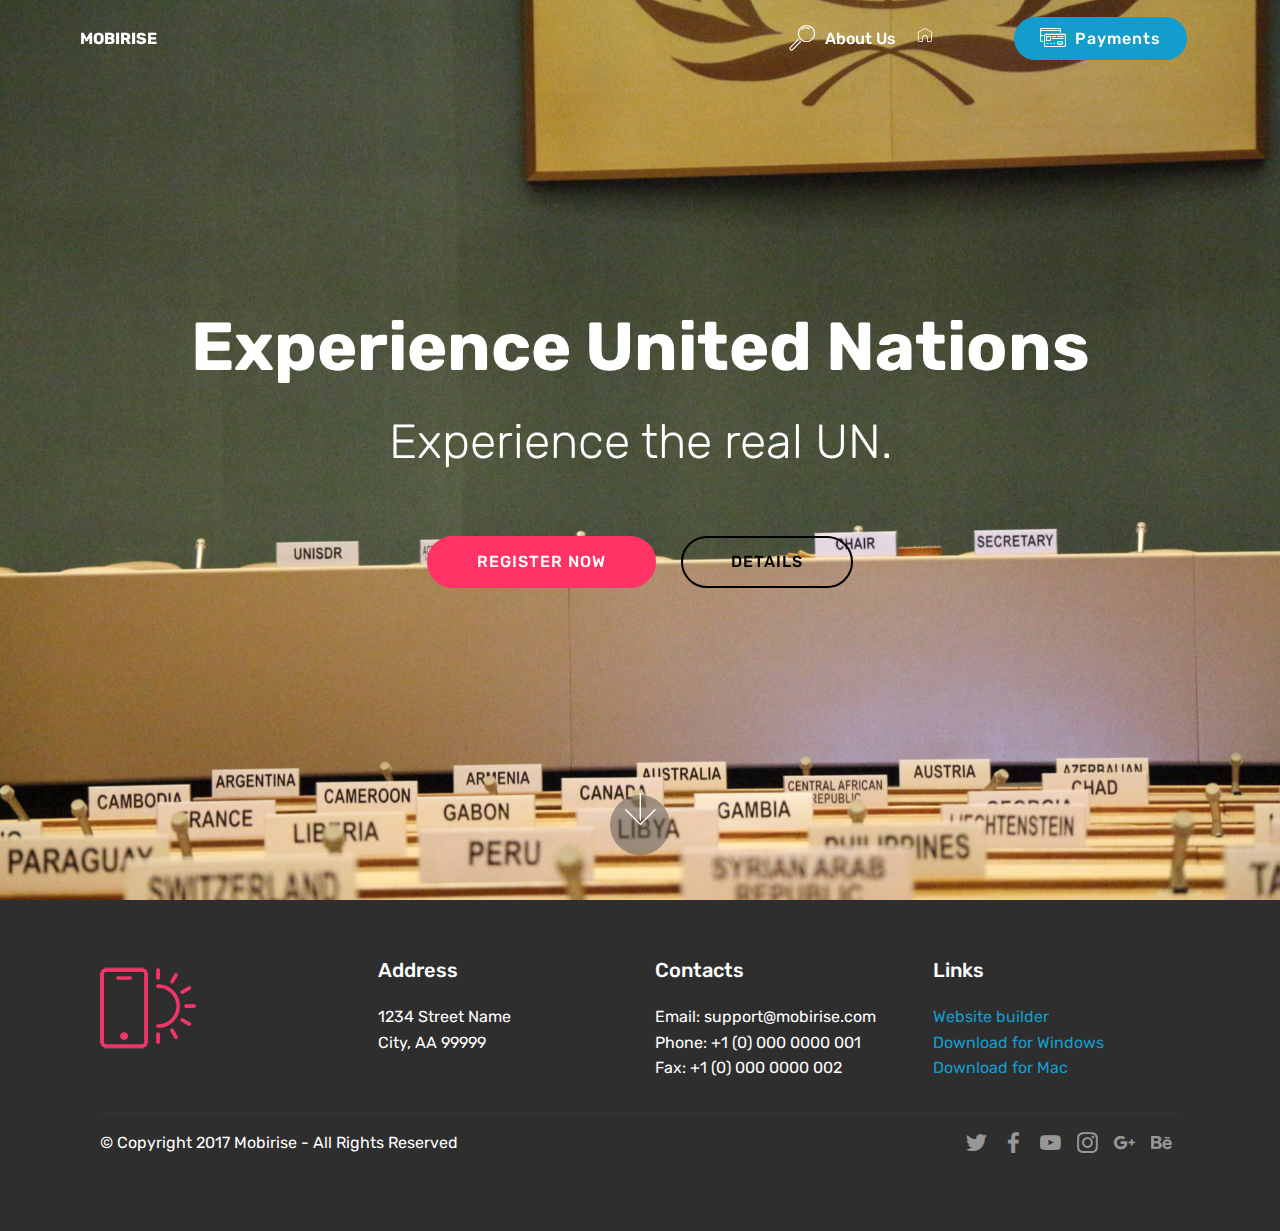
<file: index.html>
<!DOCTYPE html>
<html >
<head>
  <!-- Site made with Mobirise Website Builder v4.7.1, https://mobirise.com -->
  <meta charset="UTF-8">
  <meta http-equiv="X-UA-Compatible" content="IE=edge">
  <meta name="generator" content="Mobirise v4.7.1, mobirise.com">
  <meta name="viewport" content="width=device-width, initial-scale=1, minimum-scale=1">
  <link rel="shortcut icon" href="assets/images/logo2.png" type="image/x-icon">
  <meta name="description" content="">
  <title>Home</title>
  <link rel="stylesheet" href="assets/web/assets/mobirise-icons/mobirise-icons.css">
  <link rel="stylesheet" href="assets/tether/tether.min.css">
  <link rel="stylesheet" href="assets/bootstrap/css/bootstrap.min.css">
  <link rel="stylesheet" href="assets/bootstrap/css/bootstrap-grid.min.css">
  <link rel="stylesheet" href="assets/bootstrap/css/bootstrap-reboot.min.css">
  <link rel="stylesheet" href="assets/socicon/css/styles.css">
  <link rel="stylesheet" href="assets/dropdown/css/style.css">
  <link rel="stylesheet" href="assets/theme/css/style.css">
  <link rel="stylesheet" href="assets/mobirise/css/mbr-additional.css" type="text/css">
  
  
  
</head>
<body>
  <section class="menu cid-qQ3Pjsz9IE" once="menu" id="menu1-e">

    

    <nav class="navbar navbar-expand beta-menu navbar-dropdown align-items-center navbar-fixed-top navbar-toggleable-sm bg-color transparent">
        <button class="navbar-toggler navbar-toggler-right" type="button" data-toggle="collapse" data-target="#navbarSupportedContent" aria-controls="navbarSupportedContent" aria-expanded="false" aria-label="Toggle navigation">
            <div class="hamburger">
                <span></span>
                <span></span>
                <span></span>
                <span></span>
            </div>
        </button>
        <div class="menu-logo">
            <div class="navbar-brand">
                
                <span class="navbar-caption-wrap"><a class="navbar-caption text-white display-4" href="https://mobirise.com">
                        MOBIRISE
                    </a></span>
            </div>
        </div>
        <div class="collapse navbar-collapse" id="navbarSupportedContent">
            <ul class="navbar-nav nav-dropdown" data-app-modern-menu="true"><li class="nav-item">
                    <a class="nav-link link text-white display-4" href="https://mobirise.com">
                        <span class="mbri-search mbr-iconfont mbr-iconfont-btn"></span>
                        About Us
                    </a>
                </li><li class="nav-item">
                    <a class="nav-link link text-white display-4" href="page2.html"><p>
                        <span class="mbri-home mbr-iconfont mbr-iconfont-btn"></span>
                        &nbsp; &nbsp; &nbsp; &nbsp; &nbsp; &nbsp;&nbsp;</p></a>
                </li></ul>
            <div class="navbar-buttons mbr-section-btn"><a class="btn btn-sm btn-primary display-4" href="page1.html"><span class="mbri-credit-card mbr-iconfont mbr-iconfont-btn"></span>Payments</a></div>
        </div>
    </nav>
</section>

<section class="engine"><a href="https://mobirise.ws/m">drag and drop web maker</a></section><section class="cid-qQ3Pjuk22C mbr-fullscreen mbr-parallax-background" id="header2-f">

    

    

    <div class="container align-center">
        <div class="row justify-content-md-center">
            <div class="mbr-white col-md-10">
                <h1 class="mbr-section-title mbr-bold pb-3 mbr-fonts-style display-1">Experience United Nations</h1>
                <h3 class="mbr-section-subtitle align-center mbr-light pb-3 mbr-fonts-style display-2">Experience the real UN.</h3>
                <p class="mbr-text pb-3 mbr-fonts-style display-5"></p>
                <div class="mbr-section-btn"><a class="btn btn-md btn-secondary display-4" href="https://mobirise.com">REGISTER NOW</a>
                    <a class="btn btn-md btn-black-outline display-4" href="https://mobirise.com">DETAILS</a></div>
            </div>
        </div>
    </div>
    <div class="mbr-arrow hidden-sm-down" aria-hidden="true">
        <a href="#next">
            <i class="mbri-down mbr-iconfont"></i>
        </a>
    </div>
</section>

<section class="cid-qQ3PjvAUgw" id="footer1-g">

    

    

    <div class="container">
        <div class="media-container-row content text-white">
            <div class="col-12 col-md-3">
                <div class="media-wrap">
                    <a href="https://mobirise.com/">
                        <img src="assets/images/logo2.png" alt="Mobirise">
                    </a>
                </div>
            </div>
            <div class="col-12 col-md-3 mbr-fonts-style display-7">
                <h5 class="pb-3">
                    Address
                </h5>
                <p class="mbr-text">
                    1234 Street Name
                    <br>City, AA 99999
                </p>
            </div>
            <div class="col-12 col-md-3 mbr-fonts-style display-7">
                <h5 class="pb-3">
                    Contacts
                </h5>
                <p class="mbr-text">
                    Email: support@mobirise.com
                    <br>Phone: +1 (0) 000 0000 001
                    <br>Fax: +1 (0) 000 0000 002
                </p>
            </div>
            <div class="col-12 col-md-3 mbr-fonts-style display-7">
                <h5 class="pb-3">
                    Links
                </h5>
                <p class="mbr-text">
                    <a class="text-primary" href="https://mobirise.com/">Website builder</a>
                    <br><a class="text-primary" href="https://mobirise.com/mobirise-free-win.zip">Download for Windows</a>
                    <br><a class="text-primary" href="https://mobirise.com/mobirise-free-mac.zip">Download for Mac</a>
                </p>
            </div>
        </div>
        <div class="footer-lower">
            <div class="media-container-row">
                <div class="col-sm-12">
                    <hr>
                </div>
            </div>
            <div class="media-container-row mbr-white">
                <div class="col-sm-6 copyright">
                    <p class="mbr-text mbr-fonts-style display-7">
                        © Copyright 2017 Mobirise - All Rights Reserved
                    </p>
                </div>
                <div class="col-md-6">
                    <div class="social-list align-right">
                        <div class="soc-item">
                            <a href="https://twitter.com/mobirise" target="_blank">
                                <span class="socicon-twitter socicon mbr-iconfont mbr-iconfont-social"></span>
                            </a>
                        </div>
                        <div class="soc-item">
                            <a href="https://www.facebook.com/pages/Mobirise/1616226671953247" target="_blank">
                                <span class="socicon-facebook socicon mbr-iconfont mbr-iconfont-social"></span>
                            </a>
                        </div>
                        <div class="soc-item">
                            <a href="https://www.youtube.com/c/mobirise" target="_blank">
                                <span class="socicon-youtube socicon mbr-iconfont mbr-iconfont-social"></span>
                            </a>
                        </div>
                        <div class="soc-item">
                            <a href="https://instagram.com/mobirise" target="_blank">
                                <span class="socicon-instagram socicon mbr-iconfont mbr-iconfont-social"></span>
                            </a>
                        </div>
                        <div class="soc-item">
                            <a href="https://plus.google.com/u/0/+Mobirise" target="_blank">
                                <span class="socicon-googleplus socicon mbr-iconfont mbr-iconfont-social"></span>
                            </a>
                        </div>
                        <div class="soc-item">
                            <a href="https://www.behance.net/Mobirise" target="_blank">
                                <span class="socicon-behance socicon mbr-iconfont mbr-iconfont-social"></span>
                            </a>
                        </div>
                    </div>
                </div>
            </div>
        </div>
    </div>
</section>


  <script src="assets/web/assets/jquery/jquery.min.js"></script>
  <script src="assets/popper/popper.min.js"></script>
  <script src="assets/tether/tether.min.js"></script>
  <script src="assets/bootstrap/js/bootstrap.min.js"></script>
  <script src="assets/dropdown/js/script.min.js"></script>
  <script src="assets/touchswipe/jquery.touch-swipe.min.js"></script>
  <script src="assets/parallax/jarallax.min.js"></script>
  <script src="assets/smoothscroll/smooth-scroll.js"></script>
  <script src="assets/theme/js/script.js"></script>
  
  
</body>
</html>
</file>
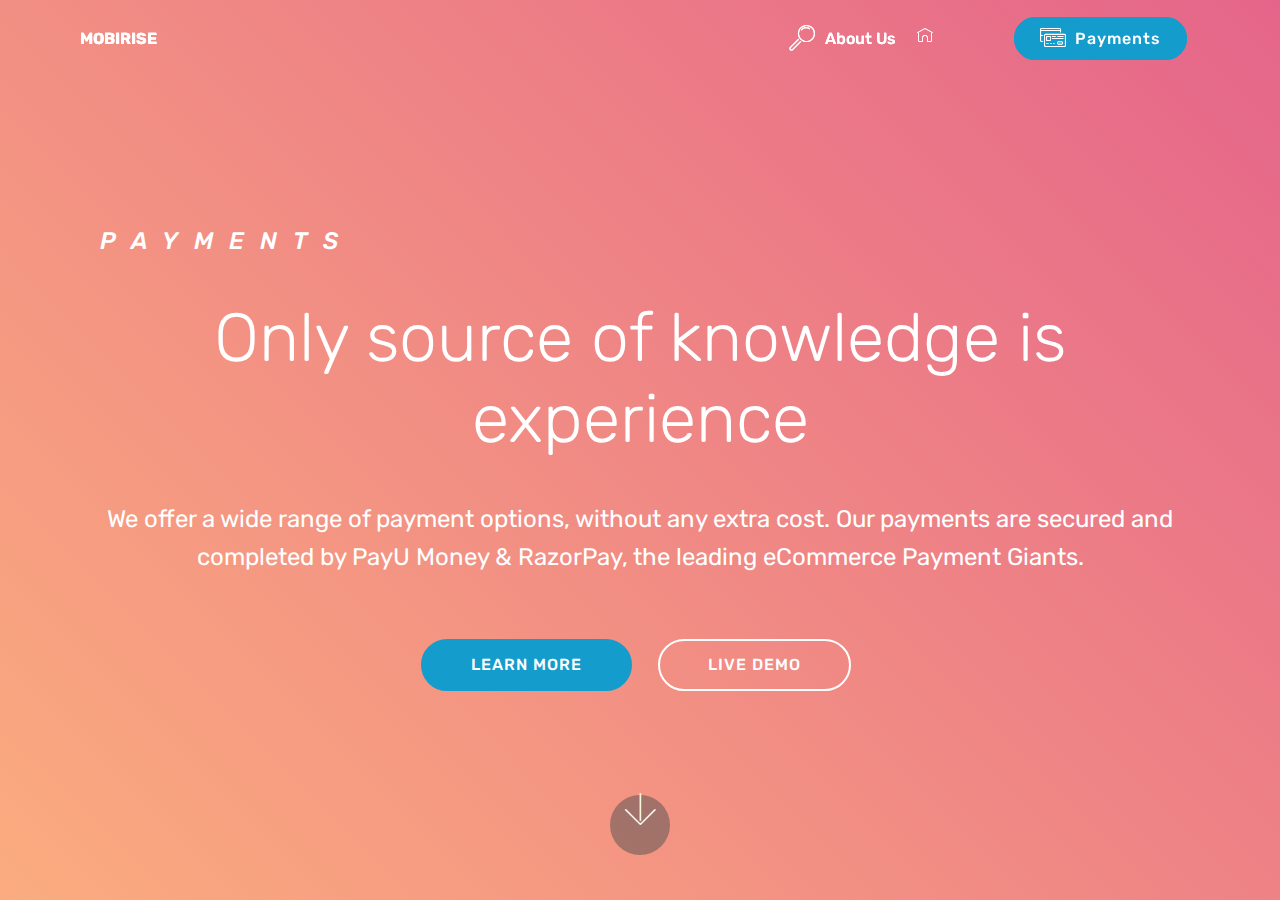
<file: page1.html>
<!DOCTYPE html>
<html >
<head>
  <!-- Site made with Mobirise Website Builder v4.7.1, https://mobirise.com -->
  <meta charset="UTF-8">
  <meta http-equiv="X-UA-Compatible" content="IE=edge">
  <meta name="generator" content="Mobirise v4.7.1, mobirise.com">
  <meta name="viewport" content="width=device-width, initial-scale=1, minimum-scale=1">
  <link rel="shortcut icon" href="assets/images/logo2.png" type="image/x-icon">
  <meta name="description" content="Website Generator Description">
  <title>Payments</title>
  <link rel="stylesheet" href="assets/web/assets/mobirise-icons/mobirise-icons.css">
  <link rel="stylesheet" href="assets/tether/tether.min.css">
  <link rel="stylesheet" href="assets/bootstrap/css/bootstrap.min.css">
  <link rel="stylesheet" href="assets/bootstrap/css/bootstrap-grid.min.css">
  <link rel="stylesheet" href="assets/bootstrap/css/bootstrap-reboot.min.css">
  <link rel="stylesheet" href="assets/dropdown/css/style.css">
  <link rel="stylesheet" href="assets/theme/css/style.css">
  <link rel="stylesheet" href="assets/mobirise/css/mbr-additional.css" type="text/css">
  
  
  
</head>
<body>
  <section class="menu cid-qQ3Pjsz9IE" once="menu" id="menu1-h">

    

    <nav class="navbar navbar-expand beta-menu navbar-dropdown align-items-center navbar-fixed-top navbar-toggleable-sm bg-color transparent">
        <button class="navbar-toggler navbar-toggler-right" type="button" data-toggle="collapse" data-target="#navbarSupportedContent" aria-controls="navbarSupportedContent" aria-expanded="false" aria-label="Toggle navigation">
            <div class="hamburger">
                <span></span>
                <span></span>
                <span></span>
                <span></span>
            </div>
        </button>
        <div class="menu-logo">
            <div class="navbar-brand">
                
                <span class="navbar-caption-wrap"><a class="navbar-caption text-white display-4" href="https://mobirise.com">
                        MOBIRISE
                    </a></span>
            </div>
        </div>
        <div class="collapse navbar-collapse" id="navbarSupportedContent">
            <ul class="navbar-nav nav-dropdown" data-app-modern-menu="true"><li class="nav-item">
                    <a class="nav-link link text-white display-4" href="https://mobirise.com">
                        <span class="mbri-search mbr-iconfont mbr-iconfont-btn"></span>
                        About Us
                    </a>
                </li><li class="nav-item">
                    <a class="nav-link link text-white display-4" href="page2.html"><p>
                        <span class="mbri-home mbr-iconfont mbr-iconfont-btn"></span>
                        &nbsp; &nbsp; &nbsp; &nbsp; &nbsp; &nbsp;&nbsp;</p></a>
                </li></ul>
            <div class="navbar-buttons mbr-section-btn"><a class="btn btn-sm btn-primary display-4" href="page1.html"><span class="mbri-credit-card mbr-iconfont mbr-iconfont-btn"></span>Payments</a></div>
        </div>
    </nav>
</section>

<section class="engine"><a href="https://mobirise.ws/j">design free website</a></section><section class="menu cid-qQTFPqEXQf" once="menu" id="menu1-i">

    

    <nav class="navbar navbar-expand beta-menu navbar-dropdown align-items-center navbar-fixed-top navbar-toggleable-sm bg-color transparent">
        <button class="navbar-toggler navbar-toggler-right" type="button" data-toggle="collapse" data-target="#navbarSupportedContent" aria-controls="navbarSupportedContent" aria-expanded="false" aria-label="Toggle navigation">
            <div class="hamburger">
                <span></span>
                <span></span>
                <span></span>
                <span></span>
            </div>
        </button>
        <div class="menu-logo">
            <div class="navbar-brand">
                
                <span class="navbar-caption-wrap"><a class="navbar-caption text-white display-4" href="https://mobirise.com">
                        MOBIRISE
                    </a></span>
            </div>
        </div>
        <div class="collapse navbar-collapse" id="navbarSupportedContent">
            <ul class="navbar-nav nav-dropdown" data-app-modern-menu="true"><li class="nav-item">
                    <a class="nav-link link text-white display-4" href="https://mobirise.com">
                        <span class="mbri-search mbr-iconfont mbr-iconfont-btn"></span>
                        About Us
                    </a>
                </li><li class="nav-item">
                    <a class="nav-link link text-white display-4" href="page2.html"><p>
                        <span class="mbri-home mbr-iconfont mbr-iconfont-btn"></span>
                        &nbsp; &nbsp; &nbsp; &nbsp; &nbsp; &nbsp;&nbsp;</p></a>
                </li></ul>
            <div class="navbar-buttons mbr-section-btn"><a class="btn btn-sm btn-primary display-4" href="page1.html"><span class="mbri-credit-card mbr-iconfont mbr-iconfont-btn"></span>Payments</a></div>
        </div>
    </nav>
</section>

<section class="header11 cid-qQTFS8yyNX mbr-fullscreen" id="header11-j">

    <!-- Block parameters controls (Blue "Gear" panel) -->
    
    <!-- End block parameters -->

    
    <div class="container align-left">
        <div class="media-container-column mbr-white col-md-12">
            <h3 class="mbr-section-subtitle py-3 mbr-fonts-style display-5"><br>PAYMENTS</h3>
            <h1 class="mbr-section-title py-3 mbr-fonts-style display-1">Only source of knowledge is experience</h1>
            <p class="mbr-text py-3 mbr-fonts-style display-5">We offer a wide range of payment options, without any extra cost. Our payments are secured and completed by PayU Money &amp; RazorPay, the leading eCommerce Payment Giants.</p>
            <div class="mbr-section-btn py-4">
                    <a class="btn btn-md btn-primary display-4" href="https://mobirise.com">LEARN MORE</a>
                    <a class="btn btn-md btn-white-outline display-4" href="https://mobirise.com">LIVE DEMO</a>
            </div>
        </div>
    </div>

    <div class="mbr-arrow hidden-sm-down" aria-hidden="true">
        <a href="#next">
            <i class="mbri-down mbr-iconfont"></i>
        </a>
    </div>
</section>


  <script src="assets/web/assets/jquery/jquery.min.js"></script>
  <script src="assets/popper/popper.min.js"></script>
  <script src="assets/tether/tether.min.js"></script>
  <script src="assets/bootstrap/js/bootstrap.min.js"></script>
  <script src="assets/smoothscroll/smooth-scroll.js"></script>
  <script src="assets/dropdown/js/script.min.js"></script>
  <script src="assets/touchswipe/jquery.touch-swipe.min.js"></script>
  <script src="assets/theme/js/script.js"></script>
  
  
</body>
</html>
</file>
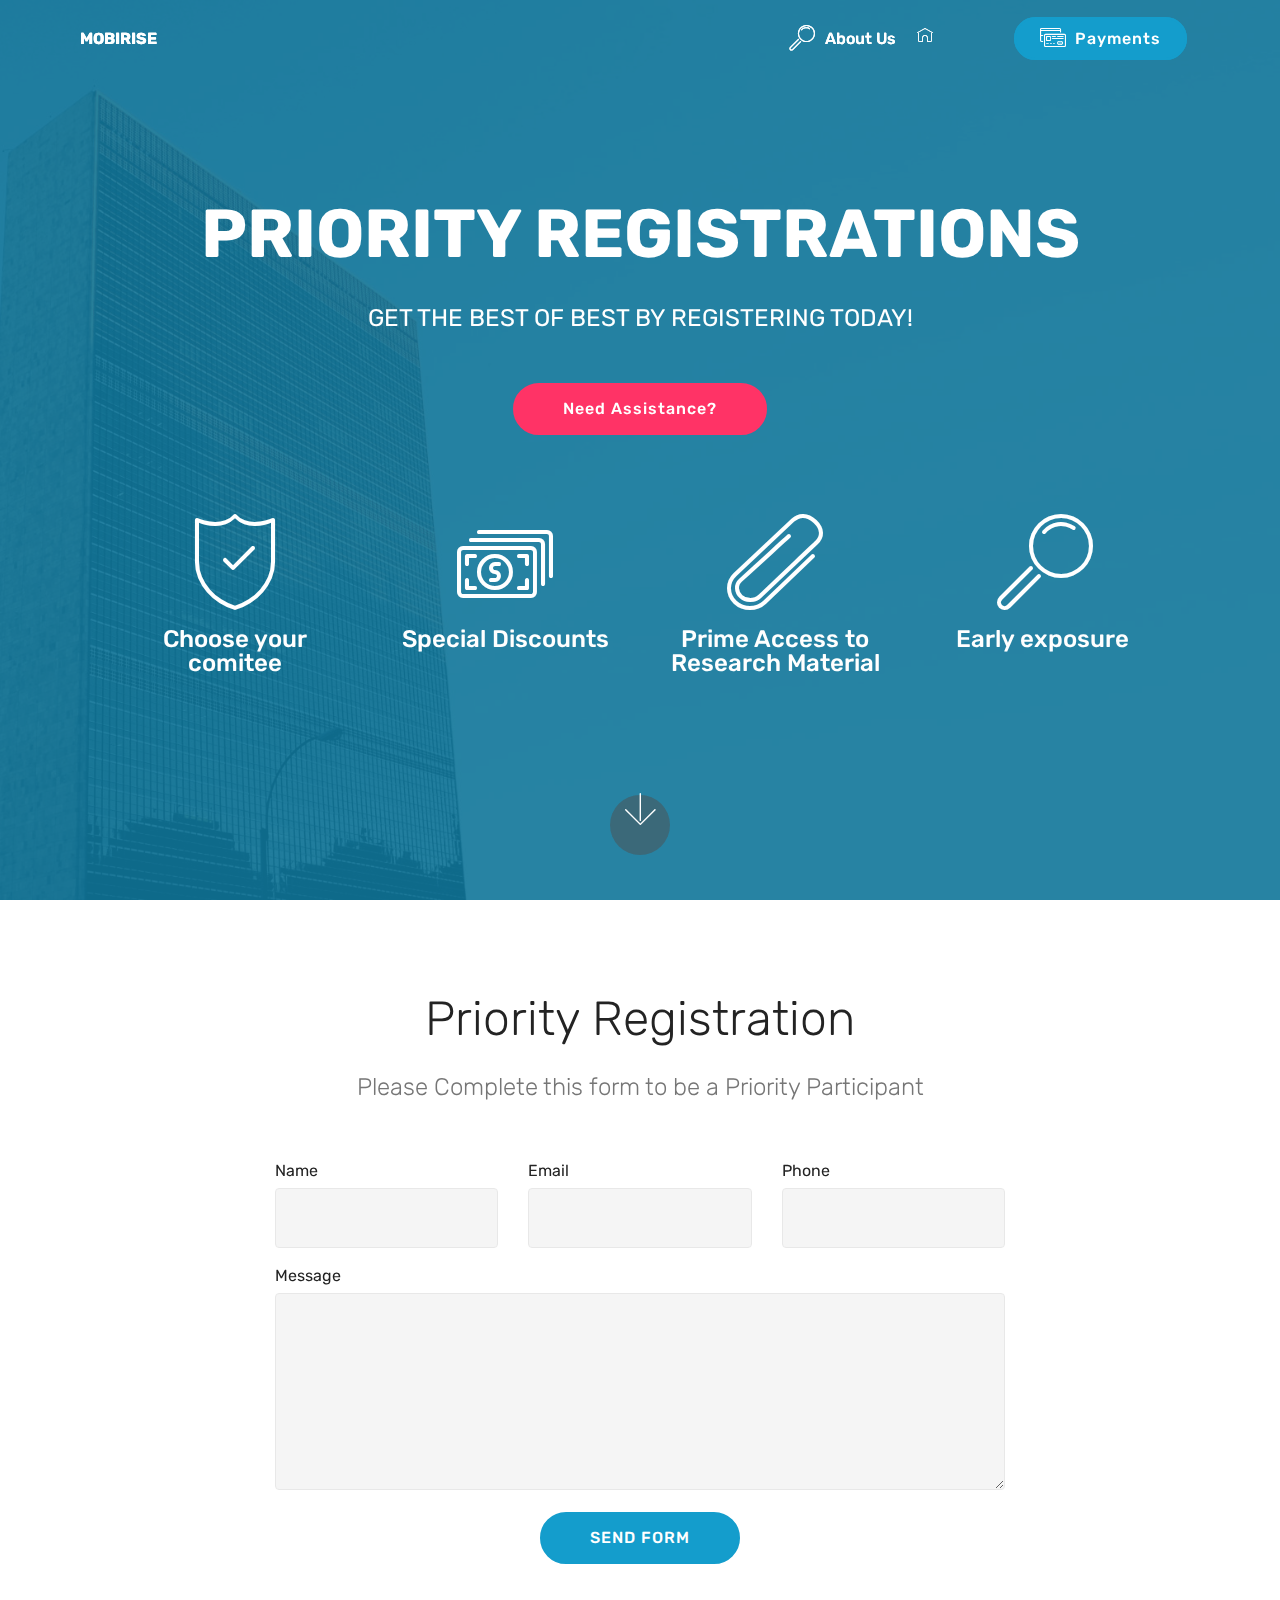
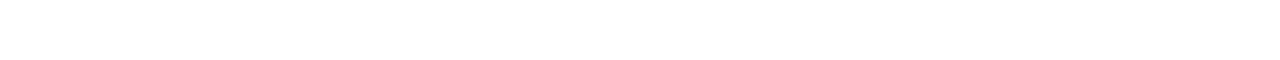
<file: page2.html>
<!DOCTYPE html>
<html >
<head>
  <!-- Site made with Mobirise Website Builder v4.7.1, https://mobirise.com -->
  <meta charset="UTF-8">
  <meta http-equiv="X-UA-Compatible" content="IE=edge">
  <meta name="generator" content="Mobirise v4.7.1, mobirise.com">
  <meta name="viewport" content="width=device-width, initial-scale=1, minimum-scale=1">
  <link rel="shortcut icon" href="assets/images/logo2.png" type="image/x-icon">
  <meta name="description" content="Web Maker Description">
  <title>Register</title>
  <link rel="stylesheet" href="assets/web/assets/mobirise-icons/mobirise-icons.css">
  <link rel="stylesheet" href="assets/tether/tether.min.css">
  <link rel="stylesheet" href="assets/bootstrap/css/bootstrap.min.css">
  <link rel="stylesheet" href="assets/bootstrap/css/bootstrap-grid.min.css">
  <link rel="stylesheet" href="assets/bootstrap/css/bootstrap-reboot.min.css">
  <link rel="stylesheet" href="assets/dropdown/css/style.css">
  <link rel="stylesheet" href="assets/theme/css/style.css">
  <link rel="stylesheet" href="assets/mobirise/css/mbr-additional.css" type="text/css">
  
  
  
</head>
<body>
  <section class="menu cid-qQ3Pjsz9IE" once="menu" id="menu1-k">

    

    <nav class="navbar navbar-expand beta-menu navbar-dropdown align-items-center navbar-fixed-top navbar-toggleable-sm bg-color transparent">
        <button class="navbar-toggler navbar-toggler-right" type="button" data-toggle="collapse" data-target="#navbarSupportedContent" aria-controls="navbarSupportedContent" aria-expanded="false" aria-label="Toggle navigation">
            <div class="hamburger">
                <span></span>
                <span></span>
                <span></span>
                <span></span>
            </div>
        </button>
        <div class="menu-logo">
            <div class="navbar-brand">
                
                <span class="navbar-caption-wrap"><a class="navbar-caption text-white display-4" href="https://mobirise.com">
                        MOBIRISE
                    </a></span>
            </div>
        </div>
        <div class="collapse navbar-collapse" id="navbarSupportedContent">
            <ul class="navbar-nav nav-dropdown" data-app-modern-menu="true"><li class="nav-item">
                    <a class="nav-link link text-white display-4" href="https://mobirise.com">
                        <span class="mbri-search mbr-iconfont mbr-iconfont-btn"></span>
                        About Us
                    </a>
                </li><li class="nav-item">
                    <a class="nav-link link text-white display-4" href="page2.html"><p>
                        <span class="mbri-home mbr-iconfont mbr-iconfont-btn"></span>
                        &nbsp; &nbsp; &nbsp; &nbsp; &nbsp; &nbsp;&nbsp;</p></a>
                </li></ul>
            <div class="navbar-buttons mbr-section-btn"><a class="btn btn-sm btn-primary display-4" href="page1.html"><span class="mbri-credit-card mbr-iconfont mbr-iconfont-btn"></span>Payments</a></div>
        </div>
    </nav>
</section>

<section class="engine"><a href="https://mobirise.ws/b">best website creator</a></section><section class="menu cid-qQTFPqEXQf" once="menu" id="menu1-l">

    

    <nav class="navbar navbar-expand beta-menu navbar-dropdown align-items-center navbar-fixed-top navbar-toggleable-sm bg-color transparent">
        <button class="navbar-toggler navbar-toggler-right" type="button" data-toggle="collapse" data-target="#navbarSupportedContent" aria-controls="navbarSupportedContent" aria-expanded="false" aria-label="Toggle navigation">
            <div class="hamburger">
                <span></span>
                <span></span>
                <span></span>
                <span></span>
            </div>
        </button>
        <div class="menu-logo">
            <div class="navbar-brand">
                
                <span class="navbar-caption-wrap"><a class="navbar-caption text-white display-4" href="https://mobirise.com">
                        MOBIRISE
                    </a></span>
            </div>
        </div>
        <div class="collapse navbar-collapse" id="navbarSupportedContent">
            <ul class="navbar-nav nav-dropdown" data-app-modern-menu="true"><li class="nav-item">
                    <a class="nav-link link text-white display-4" href="https://mobirise.com">
                        <span class="mbri-search mbr-iconfont mbr-iconfont-btn"></span>
                        About Us
                    </a>
                </li><li class="nav-item">
                    <a class="nav-link link text-white display-4" href="page2.html"><p>
                        <span class="mbri-home mbr-iconfont mbr-iconfont-btn"></span>
                        &nbsp; &nbsp; &nbsp; &nbsp; &nbsp; &nbsp;&nbsp;</p></a>
                </li></ul>
            <div class="navbar-buttons mbr-section-btn"><a class="btn btn-sm btn-primary display-4" href="page1.html"><span class="mbri-credit-card mbr-iconfont mbr-iconfont-btn"></span>Payments</a></div>
        </div>
    </nav>
</section>

<section class="header12 cid-qQTHb4FIDE mbr-fullscreen mbr-parallax-background" id="header12-m">

    

    <div class="mbr-overlay" style="opacity: 0.9; background-color: rgb(15, 118, 153);">
    </div>

    <div class="container  ">
            <div class="media-container">
                <div class="col-md-12 align-center">
                    <h1 class="mbr-section-title pb-3 mbr-white mbr-bold mbr-fonts-style display-1">PRIORITY REGISTRATIONS</h1>
                    <p class="mbr-text pb-3 mbr-white mbr-fonts-style display-5">GET THE BEST OF BEST BY REGISTERING TODAY!</p>
                    <div class="mbr-section-btn align-center py-2"><a class="btn btn-md btn-secondary display-4" href="https://mobirise.com">Need Assistance?</a></div>

                    <div class="icons-media-container mbr-white">
                        <div class="card col-12 col-md-6 col-lg-3">
                            <div class="icon-block">
                            <a href="https://mobirise.com/">
                                <span class="mbr-iconfont mbri-protect"></span>
                            </a>
                            </div>
                            <h5 class="mbr-fonts-style display-5">Choose your comitee</h5>
                        </div>

                        <div class="card col-12 col-md-6 col-lg-3">
                            <div class="icon-block">
                                <a href="https://mobirise.com/">
                                    <span class="mbr-iconfont mbri-cash"></span>
                                </a>
                            </div>
                            <h5 class="mbr-fonts-style display-5">Special Discounts</h5>
                        </div>

                        <div class="card col-12 col-md-6 col-lg-3">
                            <div class="icon-block">
                                <a href="https://mobirise.com/">
                                    <span class="mbr-iconfont mbri-paperclip"></span>
                                </a>
                            </div>
                            <h5 class="mbr-fonts-style display-5">Prime Access to Research Material</h5>
                        </div>

                        <div class="card col-12 col-md-6 col-lg-3">
                            <div class="icon-block">
                                <a href="https://mobirise.com/">
                                    <span class="mbr-iconfont mbri-search"></span>
                                </a>
                            </div>
                            <h5 class="mbr-fonts-style display-5">Early exposure&nbsp;</h5>
                        </div>
                    </div>
                </div>
            </div>
    </div>

    <div class="mbr-arrow hidden-sm-down" aria-hidden="true">
        <a href="#next">
            <i class="mbri-down mbr-iconfont"></i>
        </a>
    </div>
</section>

<section class="mbr-section form1 cid-qQTJg2LZtU" id="form1-n">

    

    
    <div class="container">
        <div class="row justify-content-center">
            <div class="title col-12 col-lg-8">
                <h2 class="mbr-section-title align-center pb-3 mbr-fonts-style display-2">Priority Registration</h2>
                <h3 class="mbr-section-subtitle align-center mbr-light pb-3 mbr-fonts-style display-5">Please Complete this form to be a Priority Participant</h3>
            </div>
        </div>
    </div>
    <div class="container">
        <div class="row justify-content-center">
            <div class="media-container-column col-lg-8" data-form-type="formoid">
                    <div data-form-alert="" hidden="">
                        Thanks for filling out the form!
                    </div>
            
                    <form class="mbr-form" action="https://mobirise.com/" method="post" data-form-title="Mobirise Form"><input type="hidden" name="email" data-form-email="true" value="0wMsBnCSM/tGFgkfVXoTlDEnFyNfU9yxX9JK2v0qbv2aT17ajgCLJ1eE8Ui1fsnqjOwcRzA6KZ4O6gczwwrrofmdC85Kqs87Pz7bEZSHHg8ID6C05B8s/90GzKPfaa1k" data-form-field="Email">
                        <div class="row row-sm-offset">
                            <div class="col-md-4 multi-horizontal" data-for="name">
                                <div class="form-group">
                                    <label class="form-control-label mbr-fonts-style display-7" for="name-form1-n">Name</label>
                                    <input type="text" class="form-control" name="name" data-form-field="Name" required="" id="name-form1-n">
                                </div>
                            </div>
                            <div class="col-md-4 multi-horizontal" data-for="email">
                                <div class="form-group">
                                    <label class="form-control-label mbr-fonts-style display-7" for="email-form1-n">Email</label>
                                    <input type="email" class="form-control" name="email" data-form-field="Email" required="" id="email-form1-n">
                                </div>
                            </div>
                            <div class="col-md-4 multi-horizontal" data-for="phone">
                                <div class="form-group">
                                    <label class="form-control-label mbr-fonts-style display-7" for="phone-form1-n">Phone</label>
                                    <input type="tel" class="form-control" name="phone" data-form-field="Phone" id="phone-form1-n">
                                </div>
                            </div>
                        </div>
                        <div class="form-group" data-for="message">
                            <label class="form-control-label mbr-fonts-style display-7" for="message-form1-n">Message</label>
                            <textarea type="text" class="form-control" name="message" rows="7" data-form-field="Message" id="message-form1-n"></textarea>
                        </div>
            
                        <span class="input-group-btn">
                            <button href="" type="submit" class="btn btn-primary btn-form display-4">SEND FORM</button>
                        </span>
                    </form>
            </div>
        </div>
    </div>
</section>


  <script src="assets/web/assets/jquery/jquery.min.js"></script>
  <script src="assets/popper/popper.min.js"></script>
  <script src="assets/tether/tether.min.js"></script>
  <script src="assets/bootstrap/js/bootstrap.min.js"></script>
  <script src="assets/dropdown/js/script.min.js"></script>
  <script src="assets/touchswipe/jquery.touch-swipe.min.js"></script>
  <script src="assets/parallax/jarallax.min.js"></script>
  <script src="assets/smoothscroll/smooth-scroll.js"></script>
  <script src="assets/theme/js/script.js"></script>
  <script src="assets/formoid/formoid.min.js"></script>
  
  
</body>
</html>
</file>
<file: assets/web/assets/mobirise-icons/mobirise-icons.css>
@font-face {
  font-family: 'MobiriseIcons';
  src:  url('mobirise-icons.eot?spat4u');
  src:  url('mobirise-icons.eot?spat4u#iefix') format('embedded-opentype'),
    url('mobirise-icons.ttf?spat4u') format('truetype'),
    url('mobirise-icons.woff?spat4u') format('woff'),
    url('mobirise-icons.svg?spat4u#MobiriseIcons') format('svg');
  font-weight: normal;
  font-style: normal;
}

[class^="mbri-"], [class*=" mbri-"] {
  /* use !important to prevent issues with browser extensions that change fonts */
  font-family: MobiriseIcons !important;
  speak: none;
  font-style: normal;
  font-weight: normal;
  font-variant: normal;
  text-transform: none;
  line-height: 1;

  /* Better Font Rendering =========== */
  -webkit-font-smoothing: antialiased;
  -moz-osx-font-smoothing: grayscale;
}

.mbri-add-submenu:before {
  content: "\e900";
}
.mbri-alert:before {
  content: "\e901";
}
.mbri-align-center:before {
  content: "\e902";
}
.mbri-align-justify:before {
  content: "\e903";
}
.mbri-align-left:before {
  content: "\e904";
}
.mbri-align-right:before {
  content: "\e905";
}
.mbri-android:before {
  content: "\e906";
}
.mbri-apple:before {
  content: "\e907";
}
.mbri-arrow-down:before {
  content: "\e908";
}
.mbri-arrow-next:before {
  content: "\e909";
}
.mbri-arrow-prev:before {
  content: "\e90a";
}
.mbri-arrow-up:before {
  content: "\e90b";
}
.mbri-bold:before {
  content: "\e90c";
}
.mbri-bookmark:before {
  content: "\e90d";
}
.mbri-bootstrap:before {
  content: "\e90e";
}
.mbri-briefcase:before {
  content: "\e90f";
}
.mbri-browse:before {
  content: "\e910";
}
.mbri-bulleted-list:before {
  content: "\e911";
}
.mbri-calendar:before {
  content: "\e912";
}
.mbri-camera:before {
  content: "\e913";
}
.mbri-cart-add:before {
  content: "\e914";
}
.mbri-cart-full:before {
  content: "\e915";
}
.mbri-cash:before {
  content: "\e916";
}
.mbri-change-style:before {
  content: "\e917";
}
.mbri-chat:before {
  content: "\e918";
}
.mbri-clock:before {
  content: "\e919";
}
.mbri-close:before {
  content: "\e91a";
}
.mbri-cloud:before {
  content: "\e91b";
}
.mbri-code:before {
  content: "\e91c";
}
.mbri-contact-form:before {
  content: "\e91d";
}
.mbri-credit-card:before {
  content: "\e91e";
}
.mbri-cursor-click:before {
  content: "\e91f";
}
.mbri-cust-feedback:before {
  content: "\e920";
}
.mbri-database:before {
  content: "\e921";
}
.mbri-delivery:before {
  content: "\e922";
}
.mbri-desktop:before {
  content: "\e923";
}
.mbri-devices:before {
  content: "\e924";
}
.mbri-down:before {
  content: "\e925";
}
.mbri-download:before {
  content: "\e989";
}
.mbri-drag-n-drop:before {
  content: "\e927";
}
.mbri-drag-n-drop2:before {
  content: "\e928";
}
.mbri-edit:before {
  content: "\e929";
}
.mbri-edit2:before {
  content: "\e92a";
}
.mbri-error:before {
  content: "\e92b";
}
.mbri-extension:before {
  content: "\e92c";
}
.mbri-features:before {
  content: "\e92d";
}
.mbri-file:before {
  content: "\e92e";
}
.mbri-flag:before {
  content: "\e92f";
}
.mbri-folder:before {
  content: "\e930";
}
.mbri-gift:before {
  content: "\e931";
}
.mbri-github:before {
  content: "\e932";
}
.mbri-globe:before {
  content: "\e933";
}
.mbri-globe-2:before {
  content: "\e934";
}
.mbri-growing-chart:before {
  content: "\e935";
}
.mbri-hearth:before {
  content: "\e936";
}
.mbri-help:before {
  content: "\e937";
}
.mbri-home:before {
  content: "\e938";
}
.mbri-hot-cup:before {
  content: "\e939";
}
.mbri-idea:before {
  content: "\e93a";
}
.mbri-image-gallery:before {
  content: "\e93b";
}
.mbri-image-slider:before {
  content: "\e93c";
}
.mbri-info:before {
  content: "\e93d";
}
.mbri-italic:before {
  content: "\e93e";
}
.mbri-key:before {
  content: "\e93f";
}
.mbri-laptop:before {
  content: "\e940";
}
.mbri-layers:before {
  content: "\e941";
}
.mbri-left-right:before {
  content: "\e942";
}
.mbri-left:before {
  content: "\e943";
}
.mbri-letter:before {
  content: "\e944";
}
.mbri-like:before {
  content: "\e945";
}
.mbri-link:before {
  content: "\e946";
}
.mbri-lock:before {
  content: "\e947";
}
.mbri-login:before {
  content: "\e948";
}
.mbri-logout:before {
  content: "\e949";
}
.mbri-magic-stick:before {
  content: "\e94a";
}
.mbri-map-pin:before {
  content: "\e94b";
}
.mbri-menu:before {
  content: "\e94c";
}
.mbri-mobile:before {
  content: "\e94d";
}
.mbri-mobile2:before {
  content: "\e94e";
}
.mbri-mobirise:before {
  content: "\e94f";
}
.mbri-more-horizontal:before {
  content: "\e950";
}
.mbri-more-vertical:before {
  content: "\e951";
}
.mbri-music:before {
  content: "\e952";
}
.mbri-new-file:before {
  content: "\e953";
}
.mbri-numbered-list:before {
  content: "\e954";
}
.mbri-opened-folder:before {
  content: "\e955";
}
.mbri-pages:before {
  content: "\e956";
}
.mbri-paper-plane:before {
  content: "\e957";
}
.mbri-paperclip:before {
  content: "\e958";
}
.mbri-photo:before {
  content: "\e959";
}
.mbri-photos:before {
  content: "\e95a";
}
.mbri-pin:before {
  content: "\e95b";
}
.mbri-play:before {
  content: "\e95c";
}
.mbri-plus:before {
  content: "\e95d";
}
.mbri-preview:before {
  content: "\e95e";
}
.mbri-print:before {
  content: "\e95f";
}
.mbri-protect:before {
  content: "\e960";
}
.mbri-question:before {
  content: "\e961";
}
.mbri-quote-left:before {
  content: "\e962";
}
.mbri-quote-right:before {
  content: "\e963";
}
.mbri-refresh:before {
  content: "\e964";
}
.mbri-responsive:before {
  content: "\e965";
}
.mbri-right:before {
  content: "\e966";
}
.mbri-rocket:before {
  content: "\e967";
}
.mbri-sad-face:before {
  content: "\e968";
}
.mbri-sale:before {
  content: "\e969";
}
.mbri-save:before {
  content: "\e96a";
}
.mbri-search:before {
  content: "\e96b";
}
.mbri-setting:before {
  content: "\e96c";
}
.mbri-setting2:before {
  content: "\e96d";
}
.mbri-setting3:before {
  content: "\e96e";
}
.mbri-share:before {
  content: "\e96f";
}
.mbri-shopping-bag:before {
  content: "\e970";
}
.mbri-shopping-basket:before {
  content: "\e971";
}
.mbri-shopping-cart:before {
  content: "\e972";
}
.mbri-sites:before {
  content: "\e973";
}
.mbri-smile-face:before {
  content: "\e974";
}
.mbri-speed:before {
  content: "\e975";
}
.mbri-star:before {
  content: "\e976";
}
.mbri-success:before {
  content: "\e977";
}
.mbri-sun:before {
  content: "\e978";
}
.mbri-sun2:before {
  content: "\e979";
}
.mbri-tablet:before {
  content: "\e97a";
}
.mbri-tablet-vertical:before {
  content: "\e97b";
}
.mbri-target:before {
  content: "\e97c";
}
.mbri-timer:before {
  content: "\e97d";
}
.mbri-to-ftp:before {
  content: "\e97e";
}
.mbri-to-local-drive:before {
  content: "\e97f";
}
.mbri-touch-swipe:before {
  content: "\e980";
}
.mbri-touch:before {
  content: "\e981";
}
.mbri-trash:before {
  content: "\e982";
}
.mbri-underline:before {
  content: "\e983";
}
.mbri-unlink:before {
  content: "\e984";
}
.mbri-unlock:before {
  content: "\e985";
}
.mbri-up-down:before {
  content: "\e986";
}
.mbri-up:before {
  content: "\e987";
}
.mbri-update:before {
  content: "\e988";
}
.mbri-upload:before {
 content: "\e926"; 
}
.mbri-user:before {
  content: "\e98a";
}
.mbri-user2:before {
  content: "\e98b";
}
.mbri-users:before {
  content: "\e98c";
}
.mbri-video:before {
  content: "\e98d";
}
.mbri-video-play:before {
  content: "\e98e";
}
.mbri-watch:before {
  content: "\e98f";
}
.mbri-website-theme:before {
  content: "\e990";
}
.mbri-wifi:before {
  content: "\e991";
}
.mbri-windows:before {
  content: "\e992";
}
.mbri-zoom-out:before {
  content: "\e993";
}
.mbri-redo:before {
  content: "\e994";
}
.mbri-undo:before {
  content: "\e995";
}
</file>
<file: assets/socicon/css/styles.css>
@charset "UTF-8";

@font-face {
  font-family: "socicon";
  src:url("../fonts/socicon.eot");
  src:url("../fonts/socicon.eot?#iefix") format("embedded-opentype"),
    url("../fonts/socicon.woff") format("woff"),
    url("../fonts/socicon.ttf") format("truetype"),
    url("../fonts/socicon.svg#socicon") format("svg");
  font-weight: normal;
  font-style: normal;

}

[data-icon]:before {
  font-family: "socicon" !important;
  content: attr(data-icon);
  font-style: normal !important;
  font-weight: normal !important;
  font-variant: normal !important;
  text-transform: none !important;
  speak: none;
  line-height: 1;
  -webkit-font-smoothing: antialiased;
  -moz-osx-font-smoothing: grayscale;
}

[class^="socicon-"]:before,
[class*=" socicon-"]:before {
  font-family: "socicon" !important;
  font-style: normal !important;
  font-weight: normal !important;
  font-variant: normal !important;
  text-transform: none !important;
  speak: none;
  line-height: 1;
  -webkit-font-smoothing: antialiased;
  -moz-osx-font-smoothing: grayscale;
}

.socicon-modelmayhem:before {
  content: "\e000";
}
.socicon-mixcloud:before {
  content: "\e001";
}
.socicon-drupal:before {
  content: "\e002";
}
.socicon-swarm:before {
  content: "\e003";
}
.socicon-istock:before {
  content: "\e004";
}
.socicon-yammer:before {
  content: "\e005";
}
.socicon-ello:before {
  content: "\e006";
}
.socicon-stackoverflow:before {
  content: "\e007";
}
.socicon-persona:before {
  content: "\e008";
}
.socicon-triplej:before {
  content: "\e009";
}
.socicon-houzz:before {
  content: "\e00a";
}
.socicon-rss:before {
  content: "\e00b";
}
.socicon-paypal:before {
  content: "\e00c";
}
.socicon-odnoklassniki:before {
  content: "\e00d";
}
.socicon-airbnb:before {
  content: "\e00e";
}
.socicon-periscope:before {
  content: "\e00f";
}
.socicon-outlook:before {
  content: "\e010";
}
.socicon-coderwall:before {
  content: "\e011";
}
.socicon-tripadvisor:before {
  content: "\e012";
}
.socicon-appnet:before {
  content: "\e013";
}
.socicon-goodreads:before {
  content: "\e014";
}
.socicon-tripit:before {
  content: "\e015";
}
.socicon-lanyrd:before {
  content: "\e016";
}
.socicon-slideshare:before {
  content: "\e017";
}
.socicon-buffer:before {
  content: "\e018";
}
.socicon-disqus:before {
  content: "\e019";
}
.socicon-vkontakte:before {
  content: "\e01a";
}
.socicon-whatsapp:before {
  content: "\e01b";
}
.socicon-patreon:before {
  content: "\e01c";
}
.socicon-storehouse:before {
  content: "\e01d";
}
.socicon-pocket:before {
  content: "\e01e";
}
.socicon-mail:before {
  content: "\e01f";
}
.socicon-blogger:before {
  content: "\e020";
}
.socicon-technorati:before {
  content: "\e021";
}
.socicon-reddit:before {
  content: "\e022";
}
.socicon-dribbble:before {
  content: "\e023";
}
.socicon-stumbleupon:before {
  content: "\e024";
}
.socicon-digg:before {
  content: "\e025";
}
.socicon-envato:before {
  content: "\e026";
}
.socicon-behance:before {
  content: "\e027";
}
.socicon-delicious:before {
  content: "\e028";
}
.socicon-deviantart:before {
  content: "\e029";
}
.socicon-forrst:before {
  content: "\e02a";
}
.socicon-play:before {
  content: "\e02b";
}
.socicon-zerply:before {
  content: "\e02c";
}
.socicon-wikipedia:before {
  content: "\e02d";
}
.socicon-apple:before {
  content: "\e02e";
}
.socicon-flattr:before {
  content: "\e02f";
}
.socicon-github:before {
  content: "\e030";
}
.socicon-renren:before {
  content: "\e031";
}
.socicon-friendfeed:before {
  content: "\e032";
}
.socicon-newsvine:before {
  content: "\e033";
}
.socicon-identica:before {
  content: "\e034";
}
.socicon-bebo:before {
  content: "\e035";
}
.socicon-zynga:before {
  content: "\e036";
}
.socicon-steam:before {
  content: "\e037";
}
.socicon-xbox:before {
  content: "\e038";
}
.socicon-windows:before {
  content: "\e039";
}
.socicon-qq:before {
  content: "\e03a";
}
.socicon-douban:before {
  content: "\e03b";
}
.socicon-meetup:before {
  content: "\e03c";
}
.socicon-playstation:before {
  content: "\e03d";
}
.socicon-android:before {
  content: "\e03e";
}
.socicon-snapchat:before {
  content: "\e03f";
}
.socicon-twitter:before {
  content: "\e040";
}
.socicon-facebook:before {
  content: "\e041";
}
.socicon-googleplus:before {
  content: "\e042";
}
.socicon-pinterest:before {
  content: "\e043";
}
.socicon-foursquare:before {
  content: "\e044";
}
.socicon-yahoo:before {
  content: "\e045";
}
.socicon-skype:before {
  content: "\e046";
}
.socicon-yelp:before {
  content: "\e047";
}
.socicon-feedburner:before {
  content: "\e048";
}
.socicon-linkedin:before {
  content: "\e049";
}
.socicon-viadeo:before {
  content: "\e04a";
}
.socicon-xing:before {
  content: "\e04b";
}
.socicon-myspace:before {
  content: "\e04c";
}
.socicon-soundcloud:before {
  content: "\e04d";
}
.socicon-spotify:before {
  content: "\e04e";
}
.socicon-grooveshark:before {
  content: "\e04f";
}
.socicon-lastfm:before {
  content: "\e050";
}
.socicon-youtube:before {
  content: "\e051";
}
.socicon-vimeo:before {
  content: "\e052";
}
.socicon-dailymotion:before {
  content: "\e053";
}
.socicon-vine:before {
  content: "\e054";
}
.socicon-flickr:before {
  content: "\e055";
}
.socicon-500px:before {
  content: "\e056";
}
.socicon-wordpress:before {
  content: "\e058";
}
.socicon-tumblr:before {
  content: "\e059";
}
.socicon-twitch:before {
  content: "\e05a";
}
.socicon-8tracks:before {
  content: "\e05b";
}
.socicon-amazon:before {
  content: "\e05c";
}
.socicon-icq:before {
  content: "\e05d";
}
.socicon-smugmug:before {
  content: "\e05e";
}
.socicon-ravelry:before {
  content: "\e05f";
}
.socicon-weibo:before {
  content: "\e060";
}
.socicon-baidu:before {
  content: "\e061";
}
.socicon-angellist:before {
  content: "\e062";
}
.socicon-ebay:before {
  content: "\e063";
}
.socicon-imdb:before {
  content: "\e064";
}
.socicon-stayfriends:before {
  content: "\e065";
}
.socicon-residentadvisor:before {
  content: "\e066";
}
.socicon-google:before {
  content: "\e067";
}
.socicon-yandex:before {
  content: "\e068";
}
.socicon-sharethis:before {
  content: "\e069";
}
.socicon-bandcamp:before {
  content: "\e06a";
}
.socicon-itunes:before {
  content: "\e06b";
}
.socicon-deezer:before {
  content: "\e06c";
}
.socicon-telegram:before {
  content: "\e06e";
}
.socicon-openid:before {
  content: "\e06f";
}
.socicon-amplement:before {
  content: "\e070";
}
.socicon-viber:before {
  content: "\e071";
}
.socicon-zomato:before {
  content: "\e072";
}
.socicon-draugiem:before {
  content: "\e074";
}
.socicon-endomodo:before {
  content: "\e075";
}
.socicon-filmweb:before {
  content: "\e076";
}
.socicon-stackexchange:before {
  content: "\e077";
}
.socicon-wykop:before {
  content: "\e078";
}
.socicon-teamspeak:before {
  content: "\e079";
}
.socicon-teamviewer:before {
  content: "\e07a";
}
.socicon-ventrilo:before {
  content: "\e07b";
}
.socicon-younow:before {
  content: "\e07c";
}
.socicon-raidcall:before {
  content: "\e07d";
}
.socicon-mumble:before {
  content: "\e07e";
}
.socicon-medium:before {
  content: "\e06d";
}
.socicon-bebee:before {
  content: "\e07f";
}
.socicon-hitbox:before {
  content: "\e080";
}
.socicon-reverbnation:before {
  content: "\e081";
}
.socicon-formulr:before {
  content: "\e082";
}
.socicon-instagram:before {
  content: "\e057";
}
.socicon-battlenet:before {
  content: "\e083";
}
.socicon-chrome:before {
  content: "\e084";
}
.socicon-discord:before {
  content: "\e086";
}
.socicon-issuu:before {
  content: "\e087";
}
.socicon-macos:before {
  content: "\e088";
}
.socicon-firefox:before {
  content: "\e089";
}
.socicon-opera:before {
  content: "\e08d";
}
.socicon-keybase:before {
  content: "\e090";
}
.socicon-alliance:before {
  content: "\e091";
}
.socicon-livejournal:before {
  content: "\e092";
}
.socicon-googlephotos:before {
  content: "\e093";
}
.socicon-horde:before {
  content: "\e094";
}
.socicon-etsy:before {
  content: "\e095";
}
.socicon-zapier:before {
  content: "\e096";
}
.socicon-google-scholar:before {
  content: "\e097";
}
.socicon-researchgate:before {
  content: "\e098";
}
.socicon-wechat:before {
  content: "\e099";
}
.socicon-strava:before {
  content: "\e09a";
}
.socicon-line:before {
  content: "\e09b";
}
.socicon-lyft:before {
  content: "\e09c";
}
.socicon-uber:before {
  content: "\e09d";
}
.socicon-songkick:before {
  content: "\e09e";
}
.socicon-viewbug:before {
  content: "\e09f";
}
.socicon-googlegroups:before {
  content: "\e0a0";
}
.socicon-quora:before {
  content: "\e073";
}
.socicon-diablo:before {
  content: "\e085";
}
.socicon-blizzard:before {
  content: "\e0a1";
}
.socicon-hearthstone:before {
  content: "\e08b";
}
.socicon-heroes:before {
  content: "\e08a";
}
.socicon-overwatch:before {
  content: "\e08c";
}
.socicon-warcraft:before {
  content: "\e08e";
}
.socicon-starcraft:before {
  content: "\e08f";
}
.socicon-beam:before {
  content: "\e0a2";
}
.socicon-curse:before {
  content: "\e0a3";
}
.socicon-player:before {
  content: "\e0a4";
}
.socicon-streamjar:before {
  content: "\e0a5";
}
.socicon-nintendo:before {
  content: "\e0a6";
}
.socicon-hellocoton:before {
  content: "\e0a7";
}
</file>
<file: assets/dropdown/css/style.css>
.navbar-dropdown {
  left: 0;
  padding: 0;
  position: absolute;
  right: 0;
  top: 0;
  transition: all 0.45s ease;
  z-index: 1030;
  background: #282828; }
  .navbar-dropdown .navbar-logo {
    margin-right: 0.8rem;
    transition: margin 0.3s ease-in-out;
    vertical-align: middle; }
    .navbar-dropdown .navbar-logo img {
      height: 3.125rem;
      transition: all 0.3s ease-in-out; }
    .navbar-dropdown .navbar-logo.mbr-iconfont {
      font-size: 3.125rem;
      line-height: 3.125rem; }
  .navbar-dropdown .navbar-caption {
    font-weight: 700;
    white-space: normal;
    vertical-align: -4px;
    line-height: 3.125rem !important; }
    .navbar-dropdown .navbar-caption, .navbar-dropdown .navbar-caption:hover {
      color: inherit;
      text-decoration: none; }
  .navbar-dropdown .mbr-iconfont + .navbar-caption {
    vertical-align: -1px; }
  .navbar-dropdown.navbar-fixed-top {
    position: fixed; }
  .navbar-dropdown .navbar-brand span {
    vertical-align: -4px; }
  .navbar-dropdown.bg-color.transparent {
    background: none; }
  .navbar-dropdown.navbar-short .navbar-brand {
    padding: 0.625rem 0; }
    .navbar-dropdown.navbar-short .navbar-brand span {
      vertical-align: -1px; }
  .navbar-dropdown.navbar-short .navbar-caption {
    line-height: 2.375rem !important;
    vertical-align: -2px; }
  .navbar-dropdown.navbar-short .navbar-logo {
    margin-right: 0.5rem; }
    .navbar-dropdown.navbar-short .navbar-logo img {
      height: 2.375rem; }
    .navbar-dropdown.navbar-short .navbar-logo.mbr-iconfont {
      font-size: 2.375rem;
      line-height: 2.375rem; }
  .navbar-dropdown.navbar-short .mbr-table-cell {
    height: 3.625rem; }
  .navbar-dropdown .navbar-close {
    left: 0.6875rem;
    position: fixed;
    top: 0.75rem;
    z-index: 1000; }
  .navbar-dropdown .hamburger-icon {
    content: "";
    display: inline-block;
    vertical-align: middle;
    width: 16px;
    -webkit-box-shadow: 0 -6px 0 1px #282828,0 0 0 1px #282828,0 6px 0 1px #282828;
    -moz-box-shadow: 0 -6px 0 1px #282828,0 0 0 1px #282828,0 6px 0 1px #282828;
    box-shadow: 0 -6px 0 1px #282828,0 0 0 1px #282828,0 6px 0 1px #282828; }

.dropdown-menu .dropdown-toggle[data-toggle="dropdown-submenu"]::after {
  border-bottom: 0.35em solid transparent;
  border-left: 0.35em solid;
  border-right: 0;
  border-top: 0.35em solid transparent;
  margin-left: 0.3rem; }

.dropdown-menu .dropdown-item:focus {
  outline: 0; }

.nav-dropdown {
  font-size: 0.75rem;
  font-weight: 500;
  height: auto !important; }
  .nav-dropdown .nav-btn {
    padding-left: 1rem; }
  .nav-dropdown .link {
    margin: .667em 1.667em;
    font-weight: 500;
    padding: 0;
    transition: color .2s ease-in-out; }
    .nav-dropdown .link.dropdown-toggle {
      margin-right: 2.583em; }
      .nav-dropdown .link.dropdown-toggle::after {
        margin-left: .25rem;
        border-top: 0.35em solid;
        border-right: 0.35em solid transparent;
        border-left: 0.35em solid transparent;
        border-bottom: 0; }
      .nav-dropdown .link.dropdown-toggle[aria-expanded="true"] {
        margin: 0;
        padding: 0.667em 3.263em  0.667em 1.667em; }
  .nav-dropdown .link::after,
  .nav-dropdown .dropdown-item::after {
    color: inherit; }
  .nav-dropdown .btn {
    font-size: 0.75rem;
    font-weight: 700;
    letter-spacing: 0;
    margin-bottom: 0;
    padding-left: 1.25rem;
    padding-right: 1.25rem; }
  .nav-dropdown .dropdown-menu {
    border-radius: 0;
    border: 0;
    left: 0;
    margin: 0;
    padding-bottom: 1.25rem;
    padding-top: 1.25rem;
    position: relative; }
  .nav-dropdown .dropdown-submenu {
    margin-left: 0.125rem;
    top: 0; }
  .nav-dropdown .dropdown-item {
    font-weight: 500;
    line-height: 2;
    padding: 0.3846em 4.615em 0.3846em 1.5385em;
    position: relative;
    transition: color .2s ease-in-out, background-color .2s ease-in-out; }
    .nav-dropdown .dropdown-item::after {
      margin-top: -0.3077em;
      position: absolute;
      right: 1.1538em;
      top: 50%; }
    .nav-dropdown .dropdown-item:focus, .nav-dropdown .dropdown-item:hover {
      background: none; }

@media (max-width: 767px) {
  .nav-dropdown.navbar-toggleable-sm {
    bottom: 0;
    display: none;
    left: 0;
    overflow-x: hidden;
    position: fixed;
    top: 0;
    transform: translateX(-100%);
    -ms-transform: translateX(-100%);
    -webkit-transform: translateX(-100%);
    width: 18.75rem;
    z-index: 999; } }
.nav-dropdown.navbar-toggleable-xl {
  bottom: 0;
  display: none;
  left: 0;
  overflow-x: hidden;
  position: fixed;
  top: 0;
  transform: translateX(-100%);
  -ms-transform: translateX(-100%);
  -webkit-transform: translateX(-100%);
  width: 18.75rem;
  z-index: 999; }

.nav-dropdown-sm {
  display: block !important;
  overflow-x: hidden;
  overflow: auto;
  padding-top: 3.875rem; }
  .nav-dropdown-sm::after {
    content: "";
    display: block;
    height: 3rem;
    width: 100%; }
  .nav-dropdown-sm.collapse.in ~ .navbar-close {
    display: block !important; }
  .nav-dropdown-sm.collapsing, .nav-dropdown-sm.collapse.in {
    transform: translateX(0);
    -ms-transform: translateX(0);
    -webkit-transform: translateX(0);
    transition: all 0.25s ease-out;
    -webkit-transition: all 0.25s ease-out;
    background: #282828; }
  .nav-dropdown-sm.collapsing[aria-expanded="false"] {
    transform: translateX(-100%);
    -ms-transform: translateX(-100%);
    -webkit-transform: translateX(-100%); }
  .nav-dropdown-sm .nav-item {
    display: block;
    margin-left: 0 !important;
    padding-left: 0; }
  .nav-dropdown-sm .link,
  .nav-dropdown-sm .dropdown-item {
    border-top: 1px dotted rgba(255, 255, 255, 0.1);
    font-size: 0.8125rem;
    line-height: 1.6;
    margin: 0 !important;
    padding: 0.875rem 2.4rem 0.875rem 1.5625rem !important;
    position: relative;
    white-space: normal; }
    .nav-dropdown-sm .link:focus, .nav-dropdown-sm .link:hover,
    .nav-dropdown-sm .dropdown-item:focus,
    .nav-dropdown-sm .dropdown-item:hover {
      background: rgba(0, 0, 0, 0.2) !important;
      color: #c0a375; }
  .nav-dropdown-sm .nav-btn {
    position: relative;
    padding: 1.5625rem 1.5625rem 0 1.5625rem; }
    .nav-dropdown-sm .nav-btn::before {
      border-top: 1px dotted rgba(255, 255, 255, 0.1);
      content: "";
      left: 0;
      position: absolute;
      top: 0;
      width: 100%; }
    .nav-dropdown-sm .nav-btn + .nav-btn {
      padding-top: 0.625rem; }
      .nav-dropdown-sm .nav-btn + .nav-btn::before {
        display: none; }
  .nav-dropdown-sm .btn {
    padding: 0.625rem 0; }
  .nav-dropdown-sm .dropdown-toggle[data-toggle="dropdown-submenu"]::after {
    margin-left: .25rem;
    border-top: 0.35em solid;
    border-right: 0.35em solid transparent;
    border-left: 0.35em solid transparent;
    border-bottom: 0; }
  .nav-dropdown-sm .dropdown-toggle[data-toggle="dropdown-submenu"][aria-expanded="true"]::after {
    border-top: 0;
    border-right: 0.35em solid transparent;
    border-left: 0.35em solid transparent;
    border-bottom: 0.35em solid; }
  .nav-dropdown-sm .dropdown-menu {
    margin: 0;
    padding: 0;
    position: relative;
    top: 0;
    left: 0;
    width: 100%;
    border: 0;
    float: none;
    border-radius: 0;
    background: none; }
  .nav-dropdown-sm .dropdown-submenu {
    left: 100%;
    margin-left: 0.125rem;
    margin-top: -1.25rem;
    top: 0; }

.navbar-toggleable-sm .nav-dropdown .dropdown-menu {
  position: absolute; }

.navbar-toggleable-sm .nav-dropdown .dropdown-submenu {
  left: 100%;
  margin-left: 0.125rem;
  margin-top: -1.25rem;
  top: 0; }

.navbar-toggleable-sm.opened .nav-dropdown .dropdown-menu {
  position: relative; }

.navbar-toggleable-sm.opened .nav-dropdown .dropdown-submenu {
  left: 0;
  margin-left: 00rem;
  margin-top: 0rem;
  top: 0; }

.is-builder .nav-dropdown.collapsing {
  transition: none !important; }

/*# sourceMappingURL=style.css.map */
</file>
<file: assets/theme/css/style.css>
/*!
 * Mobirise v4 theme (https://mobirise.com/)
 * Copyright 2017 Mobirise
 */
section {
  background-color: #eeeeee; }

section,
.container,
.container-fluid {
  position: relative;
  word-wrap: break-word; }

a.mbr-iconfont:hover {
  text-decoration: none; }

.article .lead p, .article .lead ul, .article .lead ol, .article .lead pre, .article .lead blockquote {
  margin-bottom: 0; }

a {
  font-style: normal;
  font-weight: 400;
  cursor: pointer; }
  a, a:hover {
    text-decoration: none; }

figure {
  margin-bottom: 0; }

body {
  color: #232323; }

h1, h2, h3, h4, h5, h6,
.h1, .h2, .h3, .h4, .h5, .h6,
.display-1, .display-2, .display-3, .display-4 {
  line-height: 1;
  word-break: break-word;
  word-wrap: break-word; }

b, strong {
  font-weight: bold; }

blockquote {
  padding: 10px 0 10px 20px;
  position: relative;
  border-left: 2px solid;
  border-color: #ff3366; }

input:-webkit-autofill, input:-webkit-autofill:hover, input:-webkit-autofill:focus, input:-webkit-autofill:active {
  transition-delay: 9999s;
  transition-property: background-color, color; }

textarea[type="hidden"] {
  display: none; }

body {
  position: relative; }

section {
  background-position: 50% 50%;
  background-repeat: no-repeat;
  background-size: cover; }
  section .mbr-background-video,
  section .mbr-background-video-preview {
    position: absolute;
    bottom: 0;
    left: 0;
    right: 0;
    top: 0; }

.hidden {
  visibility: hidden; }

.mbr-z-index20 {
  z-index: 20; }

/*! Base colors */
.mbr-white {
  color: #ffffff; }

.mbr-black {
  color: #000000; }

.mbr-bg-white {
  background-color: #ffffff; }

.mbr-bg-black {
  background-color: #000000; }

/*! Text-aligns */
.align-left {
  text-align: left; }

.align-center {
  text-align: center; }

.align-right {
  text-align: right; }

@media (max-width: 767px) {
  .align-left, .align-center, .align-right, .mbr-section-btn, .mbr-section-title {
    text-align: center; } }
/*! Font-weight  */
.mbr-light {
  font-weight: 300; }

.mbr-regular {
  font-weight: 400; }

.mbr-semibold {
  font-weight: 500; }

.mbr-bold {
  font-weight: 700; }

/*! Media  */
.media-size-item {
  -webkit-flex: 1 1 auto;
  -moz-flex: 1 1 auto;
  -ms-flex: 1 1 auto;
  -o-flex: 1 1 auto;
  flex: 1 1 auto; }

.media-content {
  -webkit-flex-basis: 100%;
  flex-basis: 100%; }

.media-container-row {
  display: -ms-flexbox;
  display: -webkit-flex;
  display: flex;
  -webkit-flex-direction: row;
  -ms-flex-direction: row;
  flex-direction: row;
  -webkit-flex-wrap: wrap;
  -ms-flex-wrap: wrap;
  flex-wrap: wrap;
  -webkit-justify-content: center;
  -ms-flex-pack: center;
  justify-content: center;
  -webkit-align-content: center;
  -ms-flex-line-pack: center;
  align-content: center;
  -webkit-align-items: start;
  -ms-flex-align: start;
  align-items: start; }
  .media-container-row .media-size-item {
    width: 400px; }

.media-container-column {
  display: -ms-flexbox;
  display: -webkit-flex;
  display: flex;
  -webkit-flex-direction: column;
  -ms-flex-direction: column;
  flex-direction: column;
  -webkit-flex-wrap: wrap;
  -ms-flex-wrap: wrap;
  flex-wrap: wrap;
  -webkit-justify-content: center;
  -ms-flex-pack: center;
  justify-content: center;
  -webkit-align-content: center;
  -ms-flex-line-pack: center;
  align-content: center;
  -webkit-align-items: stretch;
  -ms-flex-align: stretch;
  align-items: stretch; }
  .media-container-column > * {
    width: 100%; }

@media (min-width: 992px) {
  .media-container-row {
    -webkit-flex-wrap: nowrap;
    -ms-flex-wrap: nowrap;
    flex-wrap: nowrap; } }
figure {
  overflow: hidden; }

figure[mbr-media-size] {
  transition: width 0.1s; }

.mbr-figure img, .mbr-figure iframe {
  display: block;
  width: 100%; }

.card {
  background-color: transparent;
  border: none; }

.card-img {
  text-align: center;
  flex-shrink: 0; }

.media {
  max-width: 100%;
  margin: 0 auto; }

.mbr-figure {
  -ms-flex-item-align: center;
  -ms-grid-row-align: center;
  -webkit-align-self: center;
  align-self: center; }

.media-container > div {
  max-width: 100%; }

.mbr-figure img, .card-img img {
  width: 100%; }

@media (max-width: 991px) {
  .media-size-item {
    width: auto !important; }

  .media {
    width: auto; }

  .mbr-figure {
    width: 100% !important; } }
/*! Buttons */
.mbr-section-btn {
  margin-left: -.25rem;
  margin-right: -.25rem;
  font-size: 0; }

nav .mbr-section-btn {
  margin-left: 0rem;
  margin-right: 0rem; }

/*! Btn icon margin */
.btn .mbr-iconfont, .btn.btn-sm .mbr-iconfont {
  cursor: pointer;
  margin-right: 0.5rem; }

.btn.btn-md .mbr-iconfont, .btn.btn-md .mbr-iconfont {
  margin-right: 0.8rem; }

.mbr-regular {
  font-weight: 400; }

.mbr-semibold {
  font-weight: 500; }

.mbr-bold {
  font-weight: 700; }

[type="submit"] {
  -webkit-appearance: none; }

/*! Full-screen */
.mbr-fullscreen .mbr-overlay {
  min-height: 100vh; }

.mbr-fullscreen {
  display: flex;
  display: -webkit-flex;
  display: -moz-flex;
  display: -ms-flex;
  display: -o-flex;
  align-items: center;
  -webkit-align-items: center;
  min-height: 100vh;
  padding-top: 3rem;
  padding-bottom: 3rem; }

/*! Map */
.map {
  height: 25rem;
  position: relative; }
  .map iframe {
    width: 100%;
    height: 100%; }

/* Form */
.form-asterisk {
  font-family: initial;
  position: absolute;
  top: -2px;
  font-weight: normal; }

/*! Scroll to top arrow */
.mbr-arrow-up {
  bottom: 25px;
  right: 90px;
  position: fixed;
  text-align: right;
  z-index: 5000;
  color: #ffffff;
  font-size: 32px;
  transform: rotate(180deg);
  -webkit-transform: rotate(180deg); }

.mbr-arrow-up a {
  background: rgba(0, 0, 0, 0.2);
  border-radius: 3px;
  color: #fff;
  display: inline-block;
  height: 60px;
  width: 60px;
  outline-style: none !important;
  position: relative;
  text-decoration: none;
  transition: all .3s ease-in-out;
  cursor: pointer;
  text-align: center; }
  .mbr-arrow-up a:hover {
    background-color: rgba(0, 0, 0, 0.4); }
  .mbr-arrow-up a i {
    line-height: 60px; }

.mbr-arrow-up-icon {
  display: block;
  color: #fff; }

.mbr-arrow-up-icon::before {
  content: "\203a";
  display: inline-block;
  font-family: serif;
  font-size: 32px;
  line-height: 1;
  font-style: normal;
  position: relative;
  top: 6px;
  left: -4px;
  -webkit-transform: rotate(-90deg);
  transform: rotate(-90deg); }

/*! Arrow Down */
.mbr-arrow {
  position: absolute;
  bottom: 45px;
  left: 50%;
  width: 60px;
  height: 60px;
  cursor: pointer;
  background-color: rgba(80, 80, 80, 0.5);
  border-radius: 50%;
  -webkit-transform: translateX(-50%);
  transform: translateX(-50%); }
  .mbr-arrow > a {
    display: inline-block;
    text-decoration: none;
    outline-style: none;
    -webkit-animation: arrowdown 1.7s ease-in-out infinite;
    animation: arrowdown 1.7s ease-in-out infinite; }
    .mbr-arrow > a > i {
      position: absolute;
      top: -2px;
      left: 15px;
      font-size: 2rem; }

@keyframes arrowdown {
  0% {
    transform: translateY(0px);
    -webkit-transform: translateY(0px); }
  50% {
    transform: translateY(-5px);
    -webkit-transform: translateY(-5px); }
  100% {
    transform: translateY(0px);
    -webkit-transform: translateY(0px); } }
@-webkit-keyframes arrowdown {
  0% {
    transform: translateY(0px);
    -webkit-transform: translateY(0px); }
  50% {
    transform: translateY(-5px);
    -webkit-transform: translateY(-5px); }
  100% {
    transform: translateY(0px);
    -webkit-transform: translateY(0px); } }
@media (max-width: 500px) {
  .mbr-arrow-up {
    left: 50%;
    right: auto;
    transform: translateX(-50%) rotate(180deg);
    -webkit-transform: translateX(-50%) rotate(180deg); } }
/*Gradients animation*/
@keyframes gradient-animation {
  from {
    background-position: 0% 100%;
    animation-timing-function: ease-in-out; }
  to {
    background-position: 100% 0%;
    animation-timing-function: ease-in-out; } }
@-webkit-keyframes gradient-animation {
  from {
    background-position: 0% 100%;
    animation-timing-function: ease-in-out; }
  to {
    background-position: 100% 0%;
    animation-timing-function: ease-in-out; } }
.bg-gradient {
  background-size: 200% 200%;
  animation: gradient-animation 5s infinite alternate;
  -webkit-animation: gradient-animation 5s infinite alternate; }

.menu .navbar-brand {
  display: -webkit-flex; }
  .menu .navbar-brand span {
    display: flex;
    display: -webkit-flex; }
  .menu .navbar-brand .navbar-caption-wrap {
    display: -webkit-flex; }
  .menu .navbar-brand .navbar-logo img {
    display: -webkit-flex; }
@media (min-width: 768px) and (max-width: 991px) {
  .menu .navbar-toggleable-sm .navbar-nav {
    display: -webkit-box;
    display: -webkit-flex;
    display: -ms-flexbox; } }
@media (min-width: 992px) {
  .menu .navbar-nav.nav-dropdown {
    display: -webkit-flex; }
  .menu .navbar-toggleable-sm .navbar-collapse {
    display: -webkit-flex !important; } }

/*# sourceMappingURL=style.css.map */
.engine {
	position: absolute;
	text-indent: -2400px;
	text-align: center;
	padding: 0;
	top: 0;
	left: -2400px;
}
</file>
<file: assets/mobirise/css/mbr-additional.css>
@import url(https://fonts.googleapis.com/css?family=Rubik:300,300i,400,400i,500,500i,700,700i,900,900i);





body {
  font-style: normal;
  line-height: 1.5;
}
.mbr-section-title {
  font-style: normal;
  line-height: 1.2;
}
.mbr-section-subtitle {
  line-height: 1.3;
}
.mbr-text {
  font-style: normal;
  line-height: 1.6;
}
.display-1 {
  font-family: 'Rubik', sans-serif;
  font-size: 4.25rem;
}
.display-1 > .mbr-iconfont {
  font-size: 6.8rem;
}
.display-2 {
  font-family: 'Rubik', sans-serif;
  font-size: 3rem;
}
.display-2 > .mbr-iconfont {
  font-size: 4.8rem;
}
.display-4 {
  font-family: 'Rubik', sans-serif;
  font-size: 1rem;
}
.display-4 > .mbr-iconfont {
  font-size: 1.6rem;
}
.display-5 {
  font-family: 'Rubik', sans-serif;
  font-size: 1.5rem;
}
.display-5 > .mbr-iconfont {
  font-size: 2.4rem;
}
.display-7 {
  font-family: 'Rubik', sans-serif;
  font-size: 1rem;
}
.display-7 > .mbr-iconfont {
  font-size: 1.6rem;
}
/* ---- Fluid typography for mobile devices ---- */
/* 1.4 - font scale ratio ( bootstrap == 1.42857 ) */
/* 100vw - current viewport width */
/* (48 - 20)  48 == 48rem == 768px, 20 == 20rem == 320px(minimal supported viewport) */
/* 0.65 - min scale variable, may vary */
@media (max-width: 768px) {
  .display-1 {
    font-size: 3.4rem;
    font-size: calc( 2.1374999999999997rem + (4.25 - 2.1374999999999997) * ((100vw - 20rem) / (48 - 20)));
    line-height: calc( 1.4 * (2.1374999999999997rem + (4.25 - 2.1374999999999997) * ((100vw - 20rem) / (48 - 20))));
  }
  .display-2 {
    font-size: 2.4rem;
    font-size: calc( 1.7rem + (3 - 1.7) * ((100vw - 20rem) / (48 - 20)));
    line-height: calc( 1.4 * (1.7rem + (3 - 1.7) * ((100vw - 20rem) / (48 - 20))));
  }
  .display-4 {
    font-size: 0.8rem;
    font-size: calc( 1rem + (1 - 1) * ((100vw - 20rem) / (48 - 20)));
    line-height: calc( 1.4 * (1rem + (1 - 1) * ((100vw - 20rem) / (48 - 20))));
  }
  .display-5 {
    font-size: 1.2rem;
    font-size: calc( 1.175rem + (1.5 - 1.175) * ((100vw - 20rem) / (48 - 20)));
    line-height: calc( 1.4 * (1.175rem + (1.5 - 1.175) * ((100vw - 20rem) / (48 - 20))));
  }
}
/* Buttons */
.btn {
  font-weight: 500;
  border-width: 2px;
  font-style: normal;
  letter-spacing: 1px;
  margin: .4rem .8rem;
  white-space: normal;
  -webkit-transition: all 0.3s ease-in-out;
  -moz-transition: all 0.3s ease-in-out;
  transition: all 0.3s ease-in-out;
  padding: 1rem 3rem;
  border-radius: 3px;
  display: inline-flex;
  align-items: center;
  justify-content: center;
  word-break: break-word;
}
.btn-sm {
  font-weight: 500;
  letter-spacing: 1px;
  -webkit-transition: all 0.3s ease-in-out;
  -moz-transition: all 0.3s ease-in-out;
  transition: all 0.3s ease-in-out;
  padding: 0.6rem 1.5rem;
  border-radius: 3px;
}
.btn-md {
  font-weight: 500;
  letter-spacing: 1px;
  margin: .4rem .8rem !important;
  -webkit-transition: all 0.3s ease-in-out;
  -moz-transition: all 0.3s ease-in-out;
  transition: all 0.3s ease-in-out;
  padding: 1rem 3rem;
  border-radius: 3px;
}
.btn-lg {
  font-weight: 500;
  letter-spacing: 1px;
  margin: .4rem .8rem !important;
  -webkit-transition: all 0.3s ease-in-out;
  -moz-transition: all 0.3s ease-in-out;
  transition: all 0.3s ease-in-out;
  padding: 1.2rem 3.2rem;
  border-radius: 3px;
}
.bg-primary {
  background-color: #149dcc !important;
}
.bg-success {
  background-color: #f7ed4a !important;
}
.bg-info {
  background-color: #82786e !important;
}
.bg-warning {
  background-color: #879a9f !important;
}
.bg-danger {
  background-color: #b1a374 !important;
}
.btn-primary,
.btn-primary:active {
  background-color: #149dcc !important;
  border-color: #149dcc !important;
  color: #ffffff !important;
}
.btn-primary:hover,
.btn-primary:focus,
.btn-primary.focus,
.btn-primary.active {
  color: #ffffff !important;
  background-color: #0d6786 !important;
  border-color: #0d6786 !important;
}
.btn-primary.disabled,
.btn-primary:disabled {
  color: #ffffff !important;
  background-color: #0d6786 !important;
  border-color: #0d6786 !important;
}
.btn-secondary,
.btn-secondary:active {
  background-color: #ff3366 !important;
  border-color: #ff3366 !important;
  color: #ffffff !important;
}
.btn-secondary:hover,
.btn-secondary:focus,
.btn-secondary.focus,
.btn-secondary.active {
  color: #ffffff !important;
  background-color: #e50039 !important;
  border-color: #e50039 !important;
}
.btn-secondary.disabled,
.btn-secondary:disabled {
  color: #ffffff !important;
  background-color: #e50039 !important;
  border-color: #e50039 !important;
}
.btn-info,
.btn-info:active {
  background-color: #82786e !important;
  border-color: #82786e !important;
  color: #ffffff !important;
}
.btn-info:hover,
.btn-info:focus,
.btn-info.focus,
.btn-info.active {
  color: #ffffff !important;
  background-color: #59524b !important;
  border-color: #59524b !important;
}
.btn-info.disabled,
.btn-info:disabled {
  color: #ffffff !important;
  background-color: #59524b !important;
  border-color: #59524b !important;
}
.btn-success,
.btn-success:active {
  background-color: #f7ed4a !important;
  border-color: #f7ed4a !important;
  color: #3f3c03 !important;
}
.btn-success:hover,
.btn-success:focus,
.btn-success.focus,
.btn-success.active {
  color: #3f3c03 !important;
  background-color: #eadd0a !important;
  border-color: #eadd0a !important;
}
.btn-success.disabled,
.btn-success:disabled {
  color: #3f3c03 !important;
  background-color: #eadd0a !important;
  border-color: #eadd0a !important;
}
.btn-warning,
.btn-warning:active {
  background-color: #879a9f !important;
  border-color: #879a9f !important;
  color: #ffffff !important;
}
.btn-warning:hover,
.btn-warning:focus,
.btn-warning.focus,
.btn-warning.active {
  color: #ffffff !important;
  background-color: #617479 !important;
  border-color: #617479 !important;
}
.btn-warning.disabled,
.btn-warning:disabled {
  color: #ffffff !important;
  background-color: #617479 !important;
  border-color: #617479 !important;
}
.btn-danger,
.btn-danger:active {
  background-color: #b1a374 !important;
  border-color: #b1a374 !important;
  color: #ffffff !important;
}
.btn-danger:hover,
.btn-danger:focus,
.btn-danger.focus,
.btn-danger.active {
  color: #ffffff !important;
  background-color: #8b7d4e !important;
  border-color: #8b7d4e !important;
}
.btn-danger.disabled,
.btn-danger:disabled {
  color: #ffffff !important;
  background-color: #8b7d4e !important;
  border-color: #8b7d4e !important;
}
.btn-white {
  color: #333333 !important;
}
.btn-white,
.btn-white:active {
  background-color: #ffffff !important;
  border-color: #ffffff !important;
  color: #808080 !important;
}
.btn-white:hover,
.btn-white:focus,
.btn-white.focus,
.btn-white.active {
  color: #808080 !important;
  background-color: #d9d9d9 !important;
  border-color: #d9d9d9 !important;
}
.btn-white.disabled,
.btn-white:disabled {
  color: #808080 !important;
  background-color: #d9d9d9 !important;
  border-color: #d9d9d9 !important;
}
.btn-black,
.btn-black:active {
  background-color: #333333 !important;
  border-color: #333333 !important;
  color: #ffffff !important;
}
.btn-black:hover,
.btn-black:focus,
.btn-black.focus,
.btn-black.active {
  color: #ffffff !important;
  background-color: #0d0d0d !important;
  border-color: #0d0d0d !important;
}
.btn-black.disabled,
.btn-black:disabled {
  color: #ffffff !important;
  background-color: #0d0d0d !important;
  border-color: #0d0d0d !important;
}
.btn-primary-outline,
.btn-primary-outline:active {
  background: none;
  border-color: #0b566f;
  color: #0b566f;
}
.btn-primary-outline:hover,
.btn-primary-outline:focus,
.btn-primary-outline.focus,
.btn-primary-outline.active {
  color: #ffffff;
  background-color: #149dcc;
  border-color: #149dcc;
}
.btn-primary-outline.disabled,
.btn-primary-outline:disabled {
  color: #ffffff !important;
  background-color: #149dcc !important;
  border-color: #149dcc !important;
}
.btn-secondary-outline,
.btn-secondary-outline:active {
  background: none;
  border-color: #cc0033;
  color: #cc0033;
}
.btn-secondary-outline:hover,
.btn-secondary-outline:focus,
.btn-secondary-outline.focus,
.btn-secondary-outline.active {
  color: #ffffff;
  background-color: #ff3366;
  border-color: #ff3366;
}
.btn-secondary-outline.disabled,
.btn-secondary-outline:disabled {
  color: #ffffff !important;
  background-color: #ff3366 !important;
  border-color: #ff3366 !important;
}
.btn-info-outline,
.btn-info-outline:active {
  background: none;
  border-color: #4b453f;
  color: #4b453f;
}
.btn-info-outline:hover,
.btn-info-outline:focus,
.btn-info-outline.focus,
.btn-info-outline.active {
  color: #ffffff;
  background-color: #82786e;
  border-color: #82786e;
}
.btn-info-outline.disabled,
.btn-info-outline:disabled {
  color: #ffffff !important;
  background-color: #82786e !important;
  border-color: #82786e !important;
}
.btn-success-outline,
.btn-success-outline:active {
  background: none;
  border-color: #d2c609;
  color: #d2c609;
}
.btn-success-outline:hover,
.btn-success-outline:focus,
.btn-success-outline.focus,
.btn-success-outline.active {
  color: #3f3c03;
  background-color: #f7ed4a;
  border-color: #f7ed4a;
}
.btn-success-outline.disabled,
.btn-success-outline:disabled {
  color: #3f3c03 !important;
  background-color: #f7ed4a !important;
  border-color: #f7ed4a !important;
}
.btn-warning-outline,
.btn-warning-outline:active {
  background: none;
  border-color: #55666b;
  color: #55666b;
}
.btn-warning-outline:hover,
.btn-warning-outline:focus,
.btn-warning-outline.focus,
.btn-warning-outline.active {
  color: #ffffff;
  background-color: #879a9f;
  border-color: #879a9f;
}
.btn-warning-outline.disabled,
.btn-warning-outline:disabled {
  color: #ffffff !important;
  background-color: #879a9f !important;
  border-color: #879a9f !important;
}
.btn-danger-outline,
.btn-danger-outline:active {
  background: none;
  border-color: #7a6e45;
  color: #7a6e45;
}
.btn-danger-outline:hover,
.btn-danger-outline:focus,
.btn-danger-outline.focus,
.btn-danger-outline.active {
  color: #ffffff;
  background-color: #b1a374;
  border-color: #b1a374;
}
.btn-danger-outline.disabled,
.btn-danger-outline:disabled {
  color: #ffffff !important;
  background-color: #b1a374 !important;
  border-color: #b1a374 !important;
}
.btn-black-outline,
.btn-black-outline:active {
  background: none;
  border-color: #000000;
  color: #000000;
}
.btn-black-outline:hover,
.btn-black-outline:focus,
.btn-black-outline.focus,
.btn-black-outline.active {
  color: #ffffff;
  background-color: #333333;
  border-color: #333333;
}
.btn-black-outline.disabled,
.btn-black-outline:disabled {
  color: #ffffff !important;
  background-color: #333333 !important;
  border-color: #333333 !important;
}
.btn-white-outline,
.btn-white-outline:active,
.btn-white-outline.active {
  background: none;
  border-color: #ffffff;
  color: #ffffff;
}
.btn-white-outline:hover,
.btn-white-outline:focus,
.btn-white-outline.focus {
  color: #333333;
  background-color: #ffffff;
  border-color: #ffffff;
}
.text-primary {
  color: #149dcc !important;
}
.text-secondary {
  color: #ff3366 !important;
}
.text-success {
  color: #f7ed4a !important;
}
.text-info {
  color: #82786e !important;
}
.text-warning {
  color: #879a9f !important;
}
.text-danger {
  color: #b1a374 !important;
}
.text-white {
  color: #ffffff !important;
}
.text-black {
  color: #000000 !important;
}
a.text-primary:hover,
a.text-primary:focus {
  color: #0b566f !important;
}
a.text-secondary:hover,
a.text-secondary:focus {
  color: #cc0033 !important;
}
a.text-success:hover,
a.text-success:focus {
  color: #d2c609 !important;
}
a.text-info:hover,
a.text-info:focus {
  color: #4b453f !important;
}
a.text-warning:hover,
a.text-warning:focus {
  color: #55666b !important;
}
a.text-danger:hover,
a.text-danger:focus {
  color: #7a6e45 !important;
}
a.text-white:hover,
a.text-white:focus {
  color: #b3b3b3 !important;
}
a.text-black:hover,
a.text-black:focus {
  color: #4d4d4d !important;
}
.alert-success {
  background-color: #70c770;
}
.alert-info {
  background-color: #82786e;
}
.alert-warning {
  background-color: #879a9f;
}
.alert-danger {
  background-color: #b1a374;
}
.mbr-section-btn a.btn:not(.btn-form) {
  border-radius: 100px;
}
.mbr-section-btn a.btn:not(.btn-form):hover,
.mbr-section-btn a.btn:not(.btn-form):focus {
  box-shadow: none !important;
}
.mbr-section-btn a.btn:not(.btn-form):hover,
.mbr-section-btn a.btn:not(.btn-form):focus {
  box-shadow: 0 10px 40px 0 rgba(0, 0, 0, 0.2) !important;
  -webkit-box-shadow: 0 10px 40px 0 rgba(0, 0, 0, 0.2) !important;
}
.mbr-gallery-filter li a {
  border-radius: 100px !important;
}
.mbr-gallery-filter li.active .btn {
  background-color: #149dcc;
  border-color: #149dcc;
  color: #ffffff;
}
.mbr-gallery-filter li.active .btn:focus {
  box-shadow: none;
}
.nav-tabs .nav-link {
  border-radius: 100px !important;
}
.btn-form {
  border-radius: 0;
}
.btn-form:hover {
  cursor: pointer;
}
a,
a:hover {
  color: #149dcc;
}
.mbr-plan-header.bg-primary .mbr-plan-subtitle,
.mbr-plan-header.bg-primary .mbr-plan-price-desc {
  color: #b4e6f8;
}
.mbr-plan-header.bg-success .mbr-plan-subtitle,
.mbr-plan-header.bg-success .mbr-plan-price-desc {
  color: #ffffff;
}
.mbr-plan-header.bg-info .mbr-plan-subtitle,
.mbr-plan-header.bg-info .mbr-plan-price-desc {
  color: #beb8b2;
}
.mbr-plan-header.bg-warning .mbr-plan-subtitle,
.mbr-plan-header.bg-warning .mbr-plan-price-desc {
  color: #ced6d8;
}
.mbr-plan-header.bg-danger .mbr-plan-subtitle,
.mbr-plan-header.bg-danger .mbr-plan-price-desc {
  color: #dfd9c6;
}
/* Scroll to top button*/
.scrollToTop_wraper {
  display: none;
}
#scrollToTop a i:before {
  content: '';
  position: absolute;
  height: 40%;
  top: 25%;
  background: #fff;
  width: 2px;
  left: calc(50% - 1px);
}
#scrollToTop a i:after {
  content: '';
  position: absolute;
  display: block;
  border-top: 2px solid #fff;
  border-right: 2px solid #fff;
  width: 40%;
  height: 40%;
  left: 30%;
  bottom: 30%;
  transform: rotate(135deg);
}
/* Others*/
.note-check a[data-value=Rubik] {
  font-style: normal;
}
.mbr-arrow a {
  color: #ffffff;
}
@media (max-width: 767px) {
  .mbr-arrow {
    display: none;
  }
}
.form-control-label {
  position: relative;
  cursor: pointer;
  margin-bottom: .357em;
  padding: 0;
}
.alert {
  color: #ffffff;
  border-radius: 0;
  border: 0;
  font-size: .875rem;
  line-height: 1.5;
  margin-bottom: 1.875rem;
  padding: 1.25rem;
  position: relative;
}
.alert.alert-form::after {
  background-color: inherit;
  bottom: -7px;
  content: "";
  display: block;
  height: 14px;
  left: 50%;
  margin-left: -7px;
  position: absolute;
  transform: rotate(45deg);
  width: 14px;
}
.form-control {
  background-color: #f5f5f5;
  box-shadow: none;
  color: #565656;
  font-family: 'Rubik', sans-serif;
  font-size: 1rem;
  line-height: 1.43;
  min-height: 3.5em;
  padding: 1.07em .5em;
}
.form-control > .mbr-iconfont {
  font-size: 1.6rem;
}
.form-control,
.form-control:focus {
  border: 1px solid #e8e8e8;
}
.form-active .form-control:invalid {
  border-color: red;
}
.mbr-overlay {
  background-color: #000;
  bottom: 0;
  left: 0;
  opacity: .5;
  position: absolute;
  right: 0;
  top: 0;
  z-index: 0;
}
blockquote {
  font-style: italic;
  padding: 10px 0 10px 20px;
  font-size: 1.09rem;
  position: relative;
  border-color: #149dcc;
  border-width: 3px;
}
ul,
ol,
pre,
blockquote {
  margin-bottom: 2.3125rem;
}
pre {
  background: #f4f4f4;
  padding: 10px 24px;
  white-space: pre-wrap;
}
.inactive {
  -webkit-user-select: none;
  -moz-user-select: none;
  -ms-user-select: none;
  user-select: none;
  pointer-events: none;
  -webkit-user-drag: none;
  user-drag: none;
}
.mbr-section__comments .row {
  justify-content: center;
}
/* Forms */
.mbr-form .btn {
  margin: .4rem 0;
}
.mbr-form .input-group-btn a.btn {
  border-radius: 100px !important;
}
.mbr-form .input-group-btn a.btn:hover {
  box-shadow: 0 10px 40px 0 rgba(0, 0, 0, 0.2);
}
.mbr-form .input-group-btn button[type="submit"] {
  border-radius: 100px !important;
  padding: 1rem 3rem;
}
.mbr-form .input-group-btn button[type="submit"]:hover {
  box-shadow: 0 10px 40px 0 rgba(0, 0, 0, 0.2);
}
.form2 .form-control {
  border-top-left-radius: 100px;
  border-bottom-left-radius: 100px;
}
.form2 .input-group-btn a.btn {
  border-top-left-radius: 0 !important;
  border-bottom-left-radius: 0 !important;
}
.form2 .input-group-btn button[type="submit"] {
  border-top-left-radius: 0 !important;
  border-bottom-left-radius: 0 !important;
}
.form3 input[type="email"] {
  border-radius: 100px !important;
}
@media (max-width: 349px) {
  .form2 input[type="email"] {
    border-radius: 100px !important;
  }
  .form2 .input-group-btn a.btn {
    border-radius: 100px !important;
  }
  .form2 .input-group-btn button[type="submit"] {
    border-radius: 100px !important;
  }
}
@media (max-width: 767px) {
  .btn {
    font-size: .75rem !important;
  }
  .btn .mbr-iconfont {
    font-size: 1rem !important;
  }
}
/* Social block */
.btn-social {
  font-size: 20px;
  border-radius: 50%;
  padding: 0;
  width: 44px;
  height: 44px;
  line-height: 44px;
  text-align: center;
  position: relative;
  border: 2px solid #c0a375;
  border-color: #149dcc;
  color: #232323;
  cursor: pointer;
}
.btn-social i {
  top: 0;
  line-height: 44px;
  width: 44px;
}
.btn-social:hover {
  color: #fff;
  background: #149dcc;
}
.btn-social + .btn {
  margin-left: .1rem;
}
/* Footer */
.mbr-footer-content li::before,
.mbr-footer .mbr-contacts li::before {
  background: #149dcc;
}
.mbr-footer-content li a:hover,
.mbr-footer .mbr-contacts li a:hover {
  color: #149dcc;
}
.footer3 input[type="email"],
.footer4 input[type="email"] {
  border-radius: 100px !important;
}
.footer3 .input-group-btn a.btn,
.footer4 .input-group-btn a.btn {
  border-radius: 100px !important;
}
.footer3 .input-group-btn button[type="submit"],
.footer4 .input-group-btn button[type="submit"] {
  border-radius: 100px !important;
}
/* Headers*/
.header13 .form-inline input[type="email"],
.header14 .form-inline input[type="email"] {
  border-radius: 100px;
}
.header13 .form-inline input[type="text"],
.header14 .form-inline input[type="text"] {
  border-radius: 100px;
}
.header13 .form-inline input[type="tel"],
.header14 .form-inline input[type="tel"] {
  border-radius: 100px;
}
.header13 .form-inline a.btn,
.header14 .form-inline a.btn {
  border-radius: 100px;
}
.header13 .form-inline button,
.header14 .form-inline button {
  border-radius: 100px !important;
}
.offset-1 {
  margin-left: 8.33333%;
}
.offset-2 {
  margin-left: 16.66667%;
}
.offset-3 {
  margin-left: 25%;
}
.offset-4 {
  margin-left: 33.33333%;
}
.offset-5 {
  margin-left: 41.66667%;
}
.offset-6 {
  margin-left: 50%;
}
.offset-7 {
  margin-left: 58.33333%;
}
.offset-8 {
  margin-left: 66.66667%;
}
.offset-9 {
  margin-left: 75%;
}
.offset-10 {
  margin-left: 83.33333%;
}
.offset-11 {
  margin-left: 91.66667%;
}
@media (min-width: 576px) {
  .offset-sm-0 {
    margin-left: 0%;
  }
  .offset-sm-1 {
    margin-left: 8.33333%;
  }
  .offset-sm-2 {
    margin-left: 16.66667%;
  }
  .offset-sm-3 {
    margin-left: 25%;
  }
  .offset-sm-4 {
    margin-left: 33.33333%;
  }
  .offset-sm-5 {
    margin-left: 41.66667%;
  }
  .offset-sm-6 {
    margin-left: 50%;
  }
  .offset-sm-7 {
    margin-left: 58.33333%;
  }
  .offset-sm-8 {
    margin-left: 66.66667%;
  }
  .offset-sm-9 {
    margin-left: 75%;
  }
  .offset-sm-10 {
    margin-left: 83.33333%;
  }
  .offset-sm-11 {
    margin-left: 91.66667%;
  }
}
@media (min-width: 768px) {
  .offset-md-0 {
    margin-left: 0%;
  }
  .offset-md-1 {
    margin-left: 8.33333%;
  }
  .offset-md-2 {
    margin-left: 16.66667%;
  }
  .offset-md-3 {
    margin-left: 25%;
  }
  .offset-md-4 {
    margin-left: 33.33333%;
  }
  .offset-md-5 {
    margin-left: 41.66667%;
  }
  .offset-md-6 {
    margin-left: 50%;
  }
  .offset-md-7 {
    margin-left: 58.33333%;
  }
  .offset-md-8 {
    margin-left: 66.66667%;
  }
  .offset-md-9 {
    margin-left: 75%;
  }
  .offset-md-10 {
    margin-left: 83.33333%;
  }
  .offset-md-11 {
    margin-left: 91.66667%;
  }
}
@media (min-width: 992px) {
  .offset-lg-0 {
    margin-left: 0%;
  }
  .offset-lg-1 {
    margin-left: 8.33333%;
  }
  .offset-lg-2 {
    margin-left: 16.66667%;
  }
  .offset-lg-3 {
    margin-left: 25%;
  }
  .offset-lg-4 {
    margin-left: 33.33333%;
  }
  .offset-lg-5 {
    margin-left: 41.66667%;
  }
  .offset-lg-6 {
    margin-left: 50%;
  }
  .offset-lg-7 {
    margin-left: 58.33333%;
  }
  .offset-lg-8 {
    margin-left: 66.66667%;
  }
  .offset-lg-9 {
    margin-left: 75%;
  }
  .offset-lg-10 {
    margin-left: 83.33333%;
  }
  .offset-lg-11 {
    margin-left: 91.66667%;
  }
}
@media (min-width: 1200px) {
  .offset-xl-0 {
    margin-left: 0%;
  }
  .offset-xl-1 {
    margin-left: 8.33333%;
  }
  .offset-xl-2 {
    margin-left: 16.66667%;
  }
  .offset-xl-3 {
    margin-left: 25%;
  }
  .offset-xl-4 {
    margin-left: 33.33333%;
  }
  .offset-xl-5 {
    margin-left: 41.66667%;
  }
  .offset-xl-6 {
    margin-left: 50%;
  }
  .offset-xl-7 {
    margin-left: 58.33333%;
  }
  .offset-xl-8 {
    margin-left: 66.66667%;
  }
  .offset-xl-9 {
    margin-left: 75%;
  }
  .offset-xl-10 {
    margin-left: 83.33333%;
  }
  .offset-xl-11 {
    margin-left: 91.66667%;
  }
}
.navbar-toggler {
  -webkit-align-self: flex-start;
  -ms-flex-item-align: start;
  align-self: flex-start;
  padding: 0.25rem 0.75rem;
  font-size: 1.25rem;
  line-height: 1;
  background: transparent;
  border: 1px solid transparent;
  -webkit-border-radius: 0.25rem;
  border-radius: 0.25rem;
}
.navbar-toggler:focus,
.navbar-toggler:hover {
  text-decoration: none;
}
.navbar-toggler-icon {
  display: inline-block;
  width: 1.5em;
  height: 1.5em;
  vertical-align: middle;
  content: "";
  background: no-repeat center center;
  -webkit-background-size: 100% 100%;
  -o-background-size: 100% 100%;
  background-size: 100% 100%;
}
.navbar-toggler-left {
  position: absolute;
  left: 1rem;
}
.navbar-toggler-right {
  position: absolute;
  right: 1rem;
}
@media (max-width: 575px) {
  .navbar-toggleable .navbar-nav .dropdown-menu {
    position: static;
    float: none;
  }
  .navbar-toggleable > .container {
    padding-right: 0;
    padding-left: 0;
  }
}
@media (min-width: 576px) {
  .navbar-toggleable {
    -webkit-box-orient: horizontal;
    -webkit-box-direction: normal;
    -webkit-flex-direction: row;
    -ms-flex-direction: row;
    flex-direction: row;
    -webkit-flex-wrap: nowrap;
    -ms-flex-wrap: nowrap;
    flex-wrap: nowrap;
    -webkit-box-align: center;
    -webkit-align-items: center;
    -ms-flex-align: center;
    align-items: center;
  }
  .navbar-toggleable .navbar-nav {
    -webkit-box-orient: horizontal;
    -webkit-box-direction: normal;
    -webkit-flex-direction: row;
    -ms-flex-direction: row;
    flex-direction: row;
  }
  .navbar-toggleable .navbar-nav .nav-link {
    padding-right: .5rem;
    padding-left: .5rem;
  }
  .navbar-toggleable > .container {
    display: -webkit-box;
    display: -webkit-flex;
    display: -ms-flexbox;
    display: flex;
    -webkit-flex-wrap: nowrap;
    -ms-flex-wrap: nowrap;
    flex-wrap: nowrap;
    -webkit-box-align: center;
    -webkit-align-items: center;
    -ms-flex-align: center;
    align-items: center;
  }
  .navbar-toggleable .navbar-collapse {
    display: -webkit-box !important;
    display: -webkit-flex !important;
    display: -ms-flexbox !important;
    display: flex !important;
    width: 100%;
  }
  .navbar-toggleable .navbar-toggler {
    display: none;
  }
}
@media (max-width: 767px) {
  .navbar-toggleable-sm .navbar-nav .dropdown-menu {
    position: static;
    float: none;
  }
  .navbar-toggleable-sm > .container {
    padding-right: 0;
    padding-left: 0;
  }
}
@media (min-width: 768px) {
  .navbar-toggleable-sm {
    -webkit-box-orient: horizontal;
    -webkit-box-direction: normal;
    -webkit-flex-direction: row;
    -ms-flex-direction: row;
    flex-direction: row;
    -webkit-flex-wrap: nowrap;
    -ms-flex-wrap: nowrap;
    flex-wrap: nowrap;
    -webkit-box-align: center;
    -webkit-align-items: center;
    -ms-flex-align: center;
    align-items: center;
  }
  .navbar-toggleable-sm .navbar-nav {
    -webkit-box-orient: horizontal;
    -webkit-box-direction: normal;
    -webkit-flex-direction: row;
    -ms-flex-direction: row;
    flex-direction: row;
  }
  .navbar-toggleable-sm .navbar-nav .nav-link {
    padding-right: .5rem;
    padding-left: .5rem;
  }
  .navbar-toggleable-sm > .container {
    display: -webkit-box;
    display: -webkit-flex;
    display: -ms-flexbox;
    display: flex;
    -webkit-flex-wrap: nowrap;
    -ms-flex-wrap: nowrap;
    flex-wrap: nowrap;
    -webkit-box-align: center;
    -webkit-align-items: center;
    -ms-flex-align: center;
    align-items: center;
  }
  .navbar-toggleable-sm .navbar-collapse {
    display: -webkit-box !important;
    display: -webkit-flex !important;
    display: -ms-flexbox !important;
    display: flex !important;
    width: 100%;
  }
  .navbar-toggleable-sm .navbar-toggler {
    display: none;
  }
}
@media (max-width: 991px) {
  .navbar-toggleable-md .navbar-nav .dropdown-menu {
    position: static;
    float: none;
  }
  .navbar-toggleable-md > .container {
    padding-right: 0;
    padding-left: 0;
  }
}
@media (min-width: 992px) {
  .navbar-toggleable-md {
    -webkit-box-orient: horizontal;
    -webkit-box-direction: normal;
    -webkit-flex-direction: row;
    -ms-flex-direction: row;
    flex-direction: row;
    -webkit-flex-wrap: nowrap;
    -ms-flex-wrap: nowrap;
    flex-wrap: nowrap;
    -webkit-box-align: center;
    -webkit-align-items: center;
    -ms-flex-align: center;
    align-items: center;
  }
  .navbar-toggleable-md .navbar-nav {
    -webkit-box-orient: horizontal;
    -webkit-box-direction: normal;
    -webkit-flex-direction: row;
    -ms-flex-direction: row;
    flex-direction: row;
  }
  .navbar-toggleable-md .navbar-nav .nav-link {
    padding-right: .5rem;
    padding-left: .5rem;
  }
  .navbar-toggleable-md > .container {
    display: -webkit-box;
    display: -webkit-flex;
    display: -ms-flexbox;
    display: flex;
    -webkit-flex-wrap: nowrap;
    -ms-flex-wrap: nowrap;
    flex-wrap: nowrap;
    -webkit-box-align: center;
    -webkit-align-items: center;
    -ms-flex-align: center;
    align-items: center;
  }
  .navbar-toggleable-md .navbar-collapse {
    display: -webkit-box !important;
    display: -webkit-flex !important;
    display: -ms-flexbox !important;
    display: flex !important;
    width: 100%;
  }
  .navbar-toggleable-md .navbar-toggler {
    display: none;
  }
}
@media (max-width: 1199px) {
  .navbar-toggleable-lg .navbar-nav .dropdown-menu {
    position: static;
    float: none;
  }
  .navbar-toggleable-lg > .container {
    padding-right: 0;
    padding-left: 0;
  }
}
@media (min-width: 1200px) {
  .navbar-toggleable-lg {
    -webkit-box-orient: horizontal;
    -webkit-box-direction: normal;
    -webkit-flex-direction: row;
    -ms-flex-direction: row;
    flex-direction: row;
    -webkit-flex-wrap: nowrap;
    -ms-flex-wrap: nowrap;
    flex-wrap: nowrap;
    -webkit-box-align: center;
    -webkit-align-items: center;
    -ms-flex-align: center;
    align-items: center;
  }
  .navbar-toggleable-lg .navbar-nav {
    -webkit-box-orient: horizontal;
    -webkit-box-direction: normal;
    -webkit-flex-direction: row;
    -ms-flex-direction: row;
    flex-direction: row;
  }
  .navbar-toggleable-lg .navbar-nav .nav-link {
    padding-right: .5rem;
    padding-left: .5rem;
  }
  .navbar-toggleable-lg > .container {
    display: -webkit-box;
    display: -webkit-flex;
    display: -ms-flexbox;
    display: flex;
    -webkit-flex-wrap: nowrap;
    -ms-flex-wrap: nowrap;
    flex-wrap: nowrap;
    -webkit-box-align: center;
    -webkit-align-items: center;
    -ms-flex-align: center;
    align-items: center;
  }
  .navbar-toggleable-lg .navbar-collapse {
    display: -webkit-box !important;
    display: -webkit-flex !important;
    display: -ms-flexbox !important;
    display: flex !important;
    width: 100%;
  }
  .navbar-toggleable-lg .navbar-toggler {
    display: none;
  }
}
.navbar-toggleable-xl {
  -webkit-box-orient: horizontal;
  -webkit-box-direction: normal;
  -webkit-flex-direction: row;
  -ms-flex-direction: row;
  flex-direction: row;
  -webkit-flex-wrap: nowrap;
  -ms-flex-wrap: nowrap;
  flex-wrap: nowrap;
  -webkit-box-align: center;
  -webkit-align-items: center;
  -ms-flex-align: center;
  align-items: center;
}
.navbar-toggleable-xl .navbar-nav .dropdown-menu {
  position: static;
  float: none;
}
.navbar-toggleable-xl > .container {
  padding-right: 0;
  padding-left: 0;
}
.navbar-toggleable-xl .navbar-nav {
  -webkit-box-orient: horizontal;
  -webkit-box-direction: normal;
  -webkit-flex-direction: row;
  -ms-flex-direction: row;
  flex-direction: row;
}
.navbar-toggleable-xl .navbar-nav .nav-link {
  padding-right: .5rem;
  padding-left: .5rem;
}
.navbar-toggleable-xl > .container {
  display: -webkit-box;
  display: -webkit-flex;
  display: -ms-flexbox;
  display: flex;
  -webkit-flex-wrap: nowrap;
  -ms-flex-wrap: nowrap;
  flex-wrap: nowrap;
  -webkit-box-align: center;
  -webkit-align-items: center;
  -ms-flex-align: center;
  align-items: center;
}
.navbar-toggleable-xl .navbar-collapse {
  display: -webkit-box !important;
  display: -webkit-flex !important;
  display: -ms-flexbox !important;
  display: flex !important;
  width: 100%;
}
.navbar-toggleable-xl .navbar-toggler {
  display: none;
}
.card-img {
  width: auto;
}
.menu .navbar.collapsed:not(.beta-menu) {
  flex-direction: column;
}
.carousel-item.active,
.carousel-item-next,
.carousel-item-prev {
  display: -webkit-box;
  display: -webkit-flex;
  display: -ms-flexbox;
  display: flex;
}
.note-air-layout .dropup .dropdown-menu,
.note-air-layout .navbar-fixed-bottom .dropdown .dropdown-menu {
  bottom: initial !important;
}
html,
body {
  height: auto;
  min-height: 100vh;
}
.dropup .dropdown-toggle::after {
  display: none;
}
.cid-qQ3Pjsz9IE .navbar {
  padding: .5rem 0;
  background: #333333;
  transition: none;
  min-height: 77px;
}
.cid-qQ3Pjsz9IE .navbar-dropdown.bg-color.transparent.opened {
  background: #333333;
}
.cid-qQ3Pjsz9IE a {
  font-style: normal;
}
.cid-qQ3Pjsz9IE .nav-item span {
  padding-right: 0.4em;
  line-height: 0.5em;
  vertical-align: text-bottom;
  position: relative;
  text-decoration: none;
}
.cid-qQ3Pjsz9IE .nav-item a {
  display: flex;
  align-items: center;
  justify-content: center;
  padding: 0.7rem 0 !important;
  margin: 0rem .65rem !important;
}
.cid-qQ3Pjsz9IE .nav-item:focus,
.cid-qQ3Pjsz9IE .nav-link:focus {
  outline: none;
}
.cid-qQ3Pjsz9IE .btn {
  padding: 0.4rem 1.5rem;
  display: inline-flex;
  align-items: center;
}
.cid-qQ3Pjsz9IE .btn .mbr-iconfont {
  font-size: 1.6rem;
}
.cid-qQ3Pjsz9IE .menu-logo {
  margin-right: auto;
}
.cid-qQ3Pjsz9IE .menu-logo .navbar-brand {
  display: flex;
  margin-left: 5rem;
  padding: 0;
  transition: padding .2s;
  min-height: 3.8rem;
  align-items: center;
}
.cid-qQ3Pjsz9IE .menu-logo .navbar-brand .navbar-caption-wrap {
  display: -webkit-flex;
  -webkit-align-items: center;
  align-items: center;
  word-break: break-word;
  min-width: 7rem;
  margin: .3rem 0;
}
.cid-qQ3Pjsz9IE .menu-logo .navbar-brand .navbar-caption-wrap .navbar-caption {
  line-height: 1.2rem !important;
  padding-right: 2rem;
}
.cid-qQ3Pjsz9IE .menu-logo .navbar-brand .navbar-logo {
  font-size: 4rem;
  transition: font-size 0.25s;
}
.cid-qQ3Pjsz9IE .menu-logo .navbar-brand .navbar-logo img {
  display: flex;
}
.cid-qQ3Pjsz9IE .menu-logo .navbar-brand .navbar-logo .mbr-iconfont {
  transition: font-size 0.25s;
}
.cid-qQ3Pjsz9IE .navbar-toggleable-sm .navbar-collapse {
  justify-content: flex-end;
  -webkit-justify-content: flex-end;
  padding-right: 5rem;
  width: auto;
}
.cid-qQ3Pjsz9IE .navbar-toggleable-sm .navbar-collapse .navbar-nav {
  flex-wrap: wrap;
  -webkit-flex-wrap: wrap;
  padding-left: 0;
}
.cid-qQ3Pjsz9IE .navbar-toggleable-sm .navbar-collapse .navbar-nav .nav-item {
  -webkit-align-self: center;
  align-self: center;
}
.cid-qQ3Pjsz9IE .navbar-toggleable-sm .navbar-collapse .navbar-buttons {
  padding-left: 0;
  padding-bottom: 0;
}
.cid-qQ3Pjsz9IE .dropdown .dropdown-menu {
  background: #333333;
  display: none;
  position: absolute;
  min-width: 5rem;
  padding-top: 1.4rem;
  padding-bottom: 1.4rem;
  text-align: left;
}
.cid-qQ3Pjsz9IE .dropdown .dropdown-menu .dropdown-item {
  width: auto;
  padding: 0.235em 1.5385em 0.235em 1.5385em !important;
}
.cid-qQ3Pjsz9IE .dropdown .dropdown-menu .dropdown-item::after {
  right: 0.5rem;
}
.cid-qQ3Pjsz9IE .dropdown .dropdown-menu .dropdown-submenu {
  margin: 0;
}
.cid-qQ3Pjsz9IE .dropdown.open > .dropdown-menu {
  display: block;
}
.cid-qQ3Pjsz9IE .navbar-toggleable-sm.opened:after {
  position: absolute;
  width: 100vw;
  height: 100vh;
  content: '';
  background-color: rgba(0, 0, 0, 0.1);
  left: 0;
  bottom: 0;
  transform: translateY(100%);
  -webkit-transform: translateY(100%);
  z-index: 1000;
}
.cid-qQ3Pjsz9IE .navbar.navbar-short {
  min-height: 60px;
  transition: all .2s;
}
.cid-qQ3Pjsz9IE .navbar.navbar-short .navbar-toggler-right {
  top: 20px;
}
.cid-qQ3Pjsz9IE .navbar.navbar-short .navbar-logo a {
  font-size: 2.5rem !important;
  line-height: 2.5rem;
  transition: font-size 0.25s;
}
.cid-qQ3Pjsz9IE .navbar.navbar-short .navbar-logo a .mbr-iconfont {
  font-size: 2.5rem !important;
}
.cid-qQ3Pjsz9IE .navbar.navbar-short .navbar-logo a img {
  height: 3rem !important;
}
.cid-qQ3Pjsz9IE .navbar.navbar-short .navbar-brand {
  min-height: 3rem;
}
.cid-qQ3Pjsz9IE button.navbar-toggler {
  width: 31px;
  height: 18px;
  cursor: pointer;
  transition: all .2s;
  top: 1.5rem;
  right: 1rem;
}
.cid-qQ3Pjsz9IE button.navbar-toggler:focus {
  outline: none;
}
.cid-qQ3Pjsz9IE button.navbar-toggler .hamburger span {
  position: absolute;
  right: 0;
  width: 30px;
  height: 2px;
  border-right: 5px;
  background-color: #ffffff;
}
.cid-qQ3Pjsz9IE button.navbar-toggler .hamburger span:nth-child(1) {
  top: 0;
  transition: all .2s;
}
.cid-qQ3Pjsz9IE button.navbar-toggler .hamburger span:nth-child(2) {
  top: 8px;
  transition: all .15s;
}
.cid-qQ3Pjsz9IE button.navbar-toggler .hamburger span:nth-child(3) {
  top: 8px;
  transition: all .15s;
}
.cid-qQ3Pjsz9IE button.navbar-toggler .hamburger span:nth-child(4) {
  top: 16px;
  transition: all .2s;
}
.cid-qQ3Pjsz9IE nav.opened .hamburger span:nth-child(1) {
  top: 8px;
  width: 0;
  opacity: 0;
  right: 50%;
  transition: all .2s;
}
.cid-qQ3Pjsz9IE nav.opened .hamburger span:nth-child(2) {
  -webkit-transform: rotate(45deg);
  transform: rotate(45deg);
  transition: all .25s;
}
.cid-qQ3Pjsz9IE nav.opened .hamburger span:nth-child(3) {
  -webkit-transform: rotate(-45deg);
  transform: rotate(-45deg);
  transition: all .25s;
}
.cid-qQ3Pjsz9IE nav.opened .hamburger span:nth-child(4) {
  top: 8px;
  width: 0;
  opacity: 0;
  right: 50%;
  transition: all .2s;
}
.cid-qQ3Pjsz9IE .collapsed.navbar-expand {
  flex-direction: column;
}
.cid-qQ3Pjsz9IE .collapsed .btn {
  display: flex;
}
.cid-qQ3Pjsz9IE .collapsed .navbar-collapse {
  display: none !important;
  padding-right: 0 !important;
}
.cid-qQ3Pjsz9IE .collapsed .navbar-collapse.collapsing,
.cid-qQ3Pjsz9IE .collapsed .navbar-collapse.show {
  display: block !important;
}
.cid-qQ3Pjsz9IE .collapsed .navbar-collapse.collapsing .navbar-nav,
.cid-qQ3Pjsz9IE .collapsed .navbar-collapse.show .navbar-nav {
  display: block;
  text-align: center;
}
.cid-qQ3Pjsz9IE .collapsed .navbar-collapse.collapsing .navbar-nav .nav-item,
.cid-qQ3Pjsz9IE .collapsed .navbar-collapse.show .navbar-nav .nav-item {
  clear: both;
}
.cid-qQ3Pjsz9IE .collapsed .navbar-collapse.collapsing .navbar-buttons,
.cid-qQ3Pjsz9IE .collapsed .navbar-collapse.show .navbar-buttons {
  text-align: center;
}
.cid-qQ3Pjsz9IE .collapsed .navbar-collapse.collapsing .navbar-buttons:last-child,
.cid-qQ3Pjsz9IE .collapsed .navbar-collapse.show .navbar-buttons:last-child {
  margin-bottom: 1rem;
}
.cid-qQ3Pjsz9IE .collapsed button.navbar-toggler {
  display: block;
}
.cid-qQ3Pjsz9IE .collapsed .navbar-brand {
  margin-left: 1rem !important;
}
.cid-qQ3Pjsz9IE .collapsed .navbar-toggleable-sm {
  flex-direction: column;
  -webkit-flex-direction: column;
}
.cid-qQ3Pjsz9IE .collapsed .dropdown .dropdown-menu {
  width: 100%;
  text-align: center;
  position: relative;
  opacity: 0;
  display: block;
  height: 0;
  visibility: hidden;
  padding: 0;
  transition-duration: .5s;
  transition-property: opacity,padding,height;
}
.cid-qQ3Pjsz9IE .collapsed .dropdown.open > .dropdown-menu {
  position: relative;
  opacity: 1;
  height: auto;
  padding: 1.4rem 0;
  visibility: visible;
}
.cid-qQ3Pjsz9IE .collapsed .dropdown .dropdown-submenu {
  left: 0;
  text-align: center;
  width: 100%;
}
.cid-qQ3Pjsz9IE .collapsed .dropdown .dropdown-toggle[data-toggle="dropdown-submenu"]::after {
  margin-top: 0;
  position: inherit;
  right: 0;
  top: 50%;
  display: inline-block;
  width: 0;
  height: 0;
  margin-left: .3em;
  vertical-align: middle;
  content: "";
  border-top: .30em solid;
  border-right: .30em solid transparent;
  border-left: .30em solid transparent;
}
@media (max-width: 991px) {
  .cid-qQ3Pjsz9IE .navbar-expand {
    flex-direction: column;
  }
  .cid-qQ3Pjsz9IE img {
    height: 3.8rem !important;
  }
  .cid-qQ3Pjsz9IE .btn {
    display: flex;
  }
  .cid-qQ3Pjsz9IE button.navbar-toggler {
    display: block;
  }
  .cid-qQ3Pjsz9IE .navbar-brand {
    margin-left: 1rem !important;
  }
  .cid-qQ3Pjsz9IE .navbar-toggleable-sm {
    flex-direction: column;
    -webkit-flex-direction: column;
  }
  .cid-qQ3Pjsz9IE .navbar-collapse {
    display: none !important;
    padding-right: 0 !important;
  }
  .cid-qQ3Pjsz9IE .navbar-collapse.collapsing,
  .cid-qQ3Pjsz9IE .navbar-collapse.show {
    display: block !important;
  }
  .cid-qQ3Pjsz9IE .navbar-collapse.collapsing .navbar-nav,
  .cid-qQ3Pjsz9IE .navbar-collapse.show .navbar-nav {
    display: block;
    text-align: center;
  }
  .cid-qQ3Pjsz9IE .navbar-collapse.collapsing .navbar-nav .nav-item,
  .cid-qQ3Pjsz9IE .navbar-collapse.show .navbar-nav .nav-item {
    clear: both;
  }
  .cid-qQ3Pjsz9IE .navbar-collapse.collapsing .navbar-buttons,
  .cid-qQ3Pjsz9IE .navbar-collapse.show .navbar-buttons {
    text-align: center;
  }
  .cid-qQ3Pjsz9IE .navbar-collapse.collapsing .navbar-buttons:last-child,
  .cid-qQ3Pjsz9IE .navbar-collapse.show .navbar-buttons:last-child {
    margin-bottom: 1rem;
  }
  .cid-qQ3Pjsz9IE .dropdown .dropdown-menu {
    width: 100%;
    text-align: center;
    position: relative;
    opacity: 0;
    display: block;
    height: 0;
    visibility: hidden;
    padding: 0;
    transition-duration: .5s;
    transition-property: opacity,padding,height;
  }
  .cid-qQ3Pjsz9IE .dropdown.open > .dropdown-menu {
    position: relative;
    opacity: 1;
    height: auto;
    padding: 1.4rem 0;
    visibility: visible;
  }
  .cid-qQ3Pjsz9IE .dropdown .dropdown-submenu {
    left: 0;
    text-align: center;
    width: 100%;
  }
  .cid-qQ3Pjsz9IE .dropdown .dropdown-toggle[data-toggle="dropdown-submenu"]::after {
    margin-top: 0;
    position: inherit;
    right: 0;
    top: 50%;
    display: inline-block;
    width: 0;
    height: 0;
    margin-left: .3em;
    vertical-align: middle;
    content: "";
    border-top: .30em solid;
    border-right: .30em solid transparent;
    border-left: .30em solid transparent;
  }
}
@media (min-width: 767px) {
  .cid-qQ3Pjsz9IE .menu-logo {
    flex-shrink: 0;
  }
}
.cid-qQ3Pjsz9IE .navbar-collapse {
  flex-basis: auto;
}
.cid-qQ3Pjsz9IE .nav-link:hover,
.cid-qQ3Pjsz9IE .dropdown-item:hover {
  color: #c1c1c1 !important;
}
.cid-qQ3Pjuk22C {
  background-image: url("../../../assets/images/davi-mendes-569420-unsplash-2000x1333.jpg");
}
.cid-qQ3PjvAUgw {
  padding-top: 60px;
  padding-bottom: 60px;
  background-color: #2e2e2e;
}
@media (max-width: 767px) {
  .cid-qQ3PjvAUgw .content {
    text-align: center;
  }
  .cid-qQ3PjvAUgw .content > div:not(:last-child) {
    margin-bottom: 2rem;
  }
}
@media (max-width: 767px) {
  .cid-qQ3PjvAUgw .media-wrap {
    margin-bottom: 1rem;
  }
}
.cid-qQ3PjvAUgw .media-wrap .mbr-iconfont-logo {
  font-size: 7.5rem;
  color: #f36;
}
.cid-qQ3PjvAUgw .media-wrap img {
  height: 6rem;
}
@media (max-width: 767px) {
  .cid-qQ3PjvAUgw .footer-lower .copyright {
    margin-bottom: 1rem;
    text-align: center;
  }
}
.cid-qQ3PjvAUgw .footer-lower hr {
  margin: 1rem 0;
  border-color: #fff;
  opacity: .05;
}
.cid-qQ3PjvAUgw .footer-lower .social-list {
  padding-left: 0;
  margin-bottom: 0;
  list-style: none;
  display: flex;
  flex-wrap: wrap;
  justify-content: flex-end;
  -webkit-justify-content: flex-end;
}
.cid-qQ3PjvAUgw .footer-lower .social-list .mbr-iconfont-social {
  font-size: 1.3rem;
  color: #fff;
}
.cid-qQ3PjvAUgw .footer-lower .social-list .soc-item {
  margin: 0 .5rem;
}
.cid-qQ3PjvAUgw .footer-lower .social-list a {
  margin: 0;
  opacity: .5;
  -webkit-transition: .2s linear;
  transition: .2s linear;
}
.cid-qQ3PjvAUgw .footer-lower .social-list a:hover {
  opacity: 1;
}
@media (max-width: 767px) {
  .cid-qQ3PjvAUgw .footer-lower .social-list {
    justify-content: center;
    -webkit-justify-content: center;
  }
}
.cid-qQ3Pjsz9IE .navbar {
  padding: .5rem 0;
  background: #333333;
  transition: none;
  min-height: 77px;
}
.cid-qQ3Pjsz9IE .navbar-dropdown.bg-color.transparent.opened {
  background: #333333;
}
.cid-qQ3Pjsz9IE a {
  font-style: normal;
}
.cid-qQ3Pjsz9IE .nav-item span {
  padding-right: 0.4em;
  line-height: 0.5em;
  vertical-align: text-bottom;
  position: relative;
  text-decoration: none;
}
.cid-qQ3Pjsz9IE .nav-item a {
  display: flex;
  align-items: center;
  justify-content: center;
  padding: 0.7rem 0 !important;
  margin: 0rem .65rem !important;
}
.cid-qQ3Pjsz9IE .nav-item:focus,
.cid-qQ3Pjsz9IE .nav-link:focus {
  outline: none;
}
.cid-qQ3Pjsz9IE .btn {
  padding: 0.4rem 1.5rem;
  display: inline-flex;
  align-items: center;
}
.cid-qQ3Pjsz9IE .btn .mbr-iconfont {
  font-size: 1.6rem;
}
.cid-qQ3Pjsz9IE .menu-logo {
  margin-right: auto;
}
.cid-qQ3Pjsz9IE .menu-logo .navbar-brand {
  display: flex;
  margin-left: 5rem;
  padding: 0;
  transition: padding .2s;
  min-height: 3.8rem;
  align-items: center;
}
.cid-qQ3Pjsz9IE .menu-logo .navbar-brand .navbar-caption-wrap {
  display: -webkit-flex;
  -webkit-align-items: center;
  align-items: center;
  word-break: break-word;
  min-width: 7rem;
  margin: .3rem 0;
}
.cid-qQ3Pjsz9IE .menu-logo .navbar-brand .navbar-caption-wrap .navbar-caption {
  line-height: 1.2rem !important;
  padding-right: 2rem;
}
.cid-qQ3Pjsz9IE .menu-logo .navbar-brand .navbar-logo {
  font-size: 4rem;
  transition: font-size 0.25s;
}
.cid-qQ3Pjsz9IE .menu-logo .navbar-brand .navbar-logo img {
  display: flex;
}
.cid-qQ3Pjsz9IE .menu-logo .navbar-brand .navbar-logo .mbr-iconfont {
  transition: font-size 0.25s;
}
.cid-qQ3Pjsz9IE .navbar-toggleable-sm .navbar-collapse {
  justify-content: flex-end;
  -webkit-justify-content: flex-end;
  padding-right: 5rem;
  width: auto;
}
.cid-qQ3Pjsz9IE .navbar-toggleable-sm .navbar-collapse .navbar-nav {
  flex-wrap: wrap;
  -webkit-flex-wrap: wrap;
  padding-left: 0;
}
.cid-qQ3Pjsz9IE .navbar-toggleable-sm .navbar-collapse .navbar-nav .nav-item {
  -webkit-align-self: center;
  align-self: center;
}
.cid-qQ3Pjsz9IE .navbar-toggleable-sm .navbar-collapse .navbar-buttons {
  padding-left: 0;
  padding-bottom: 0;
}
.cid-qQ3Pjsz9IE .dropdown .dropdown-menu {
  background: #333333;
  display: none;
  position: absolute;
  min-width: 5rem;
  padding-top: 1.4rem;
  padding-bottom: 1.4rem;
  text-align: left;
}
.cid-qQ3Pjsz9IE .dropdown .dropdown-menu .dropdown-item {
  width: auto;
  padding: 0.235em 1.5385em 0.235em 1.5385em !important;
}
.cid-qQ3Pjsz9IE .dropdown .dropdown-menu .dropdown-item::after {
  right: 0.5rem;
}
.cid-qQ3Pjsz9IE .dropdown .dropdown-menu .dropdown-submenu {
  margin: 0;
}
.cid-qQ3Pjsz9IE .dropdown.open > .dropdown-menu {
  display: block;
}
.cid-qQ3Pjsz9IE .navbar-toggleable-sm.opened:after {
  position: absolute;
  width: 100vw;
  height: 100vh;
  content: '';
  background-color: rgba(0, 0, 0, 0.1);
  left: 0;
  bottom: 0;
  transform: translateY(100%);
  -webkit-transform: translateY(100%);
  z-index: 1000;
}
.cid-qQ3Pjsz9IE .navbar.navbar-short {
  min-height: 60px;
  transition: all .2s;
}
.cid-qQ3Pjsz9IE .navbar.navbar-short .navbar-toggler-right {
  top: 20px;
}
.cid-qQ3Pjsz9IE .navbar.navbar-short .navbar-logo a {
  font-size: 2.5rem !important;
  line-height: 2.5rem;
  transition: font-size 0.25s;
}
.cid-qQ3Pjsz9IE .navbar.navbar-short .navbar-logo a .mbr-iconfont {
  font-size: 2.5rem !important;
}
.cid-qQ3Pjsz9IE .navbar.navbar-short .navbar-logo a img {
  height: 3rem !important;
}
.cid-qQ3Pjsz9IE .navbar.navbar-short .navbar-brand {
  min-height: 3rem;
}
.cid-qQ3Pjsz9IE button.navbar-toggler {
  width: 31px;
  height: 18px;
  cursor: pointer;
  transition: all .2s;
  top: 1.5rem;
  right: 1rem;
}
.cid-qQ3Pjsz9IE button.navbar-toggler:focus {
  outline: none;
}
.cid-qQ3Pjsz9IE button.navbar-toggler .hamburger span {
  position: absolute;
  right: 0;
  width: 30px;
  height: 2px;
  border-right: 5px;
  background-color: #ffffff;
}
.cid-qQ3Pjsz9IE button.navbar-toggler .hamburger span:nth-child(1) {
  top: 0;
  transition: all .2s;
}
.cid-qQ3Pjsz9IE button.navbar-toggler .hamburger span:nth-child(2) {
  top: 8px;
  transition: all .15s;
}
.cid-qQ3Pjsz9IE button.navbar-toggler .hamburger span:nth-child(3) {
  top: 8px;
  transition: all .15s;
}
.cid-qQ3Pjsz9IE button.navbar-toggler .hamburger span:nth-child(4) {
  top: 16px;
  transition: all .2s;
}
.cid-qQ3Pjsz9IE nav.opened .hamburger span:nth-child(1) {
  top: 8px;
  width: 0;
  opacity: 0;
  right: 50%;
  transition: all .2s;
}
.cid-qQ3Pjsz9IE nav.opened .hamburger span:nth-child(2) {
  -webkit-transform: rotate(45deg);
  transform: rotate(45deg);
  transition: all .25s;
}
.cid-qQ3Pjsz9IE nav.opened .hamburger span:nth-child(3) {
  -webkit-transform: rotate(-45deg);
  transform: rotate(-45deg);
  transition: all .25s;
}
.cid-qQ3Pjsz9IE nav.opened .hamburger span:nth-child(4) {
  top: 8px;
  width: 0;
  opacity: 0;
  right: 50%;
  transition: all .2s;
}
.cid-qQ3Pjsz9IE .collapsed.navbar-expand {
  flex-direction: column;
}
.cid-qQ3Pjsz9IE .collapsed .btn {
  display: flex;
}
.cid-qQ3Pjsz9IE .collapsed .navbar-collapse {
  display: none !important;
  padding-right: 0 !important;
}
.cid-qQ3Pjsz9IE .collapsed .navbar-collapse.collapsing,
.cid-qQ3Pjsz9IE .collapsed .navbar-collapse.show {
  display: block !important;
}
.cid-qQ3Pjsz9IE .collapsed .navbar-collapse.collapsing .navbar-nav,
.cid-qQ3Pjsz9IE .collapsed .navbar-collapse.show .navbar-nav {
  display: block;
  text-align: center;
}
.cid-qQ3Pjsz9IE .collapsed .navbar-collapse.collapsing .navbar-nav .nav-item,
.cid-qQ3Pjsz9IE .collapsed .navbar-collapse.show .navbar-nav .nav-item {
  clear: both;
}
.cid-qQ3Pjsz9IE .collapsed .navbar-collapse.collapsing .navbar-buttons,
.cid-qQ3Pjsz9IE .collapsed .navbar-collapse.show .navbar-buttons {
  text-align: center;
}
.cid-qQ3Pjsz9IE .collapsed .navbar-collapse.collapsing .navbar-buttons:last-child,
.cid-qQ3Pjsz9IE .collapsed .navbar-collapse.show .navbar-buttons:last-child {
  margin-bottom: 1rem;
}
.cid-qQ3Pjsz9IE .collapsed button.navbar-toggler {
  display: block;
}
.cid-qQ3Pjsz9IE .collapsed .navbar-brand {
  margin-left: 1rem !important;
}
.cid-qQ3Pjsz9IE .collapsed .navbar-toggleable-sm {
  flex-direction: column;
  -webkit-flex-direction: column;
}
.cid-qQ3Pjsz9IE .collapsed .dropdown .dropdown-menu {
  width: 100%;
  text-align: center;
  position: relative;
  opacity: 0;
  display: block;
  height: 0;
  visibility: hidden;
  padding: 0;
  transition-duration: .5s;
  transition-property: opacity,padding,height;
}
.cid-qQ3Pjsz9IE .collapsed .dropdown.open > .dropdown-menu {
  position: relative;
  opacity: 1;
  height: auto;
  padding: 1.4rem 0;
  visibility: visible;
}
.cid-qQ3Pjsz9IE .collapsed .dropdown .dropdown-submenu {
  left: 0;
  text-align: center;
  width: 100%;
}
.cid-qQ3Pjsz9IE .collapsed .dropdown .dropdown-toggle[data-toggle="dropdown-submenu"]::after {
  margin-top: 0;
  position: inherit;
  right: 0;
  top: 50%;
  display: inline-block;
  width: 0;
  height: 0;
  margin-left: .3em;
  vertical-align: middle;
  content: "";
  border-top: .30em solid;
  border-right: .30em solid transparent;
  border-left: .30em solid transparent;
}
@media (max-width: 991px) {
  .cid-qQ3Pjsz9IE .navbar-expand {
    flex-direction: column;
  }
  .cid-qQ3Pjsz9IE img {
    height: 3.8rem !important;
  }
  .cid-qQ3Pjsz9IE .btn {
    display: flex;
  }
  .cid-qQ3Pjsz9IE button.navbar-toggler {
    display: block;
  }
  .cid-qQ3Pjsz9IE .navbar-brand {
    margin-left: 1rem !important;
  }
  .cid-qQ3Pjsz9IE .navbar-toggleable-sm {
    flex-direction: column;
    -webkit-flex-direction: column;
  }
  .cid-qQ3Pjsz9IE .navbar-collapse {
    display: none !important;
    padding-right: 0 !important;
  }
  .cid-qQ3Pjsz9IE .navbar-collapse.collapsing,
  .cid-qQ3Pjsz9IE .navbar-collapse.show {
    display: block !important;
  }
  .cid-qQ3Pjsz9IE .navbar-collapse.collapsing .navbar-nav,
  .cid-qQ3Pjsz9IE .navbar-collapse.show .navbar-nav {
    display: block;
    text-align: center;
  }
  .cid-qQ3Pjsz9IE .navbar-collapse.collapsing .navbar-nav .nav-item,
  .cid-qQ3Pjsz9IE .navbar-collapse.show .navbar-nav .nav-item {
    clear: both;
  }
  .cid-qQ3Pjsz9IE .navbar-collapse.collapsing .navbar-buttons,
  .cid-qQ3Pjsz9IE .navbar-collapse.show .navbar-buttons {
    text-align: center;
  }
  .cid-qQ3Pjsz9IE .navbar-collapse.collapsing .navbar-buttons:last-child,
  .cid-qQ3Pjsz9IE .navbar-collapse.show .navbar-buttons:last-child {
    margin-bottom: 1rem;
  }
  .cid-qQ3Pjsz9IE .dropdown .dropdown-menu {
    width: 100%;
    text-align: center;
    position: relative;
    opacity: 0;
    display: block;
    height: 0;
    visibility: hidden;
    padding: 0;
    transition-duration: .5s;
    transition-property: opacity,padding,height;
  }
  .cid-qQ3Pjsz9IE .dropdown.open > .dropdown-menu {
    position: relative;
    opacity: 1;
    height: auto;
    padding: 1.4rem 0;
    visibility: visible;
  }
  .cid-qQ3Pjsz9IE .dropdown .dropdown-submenu {
    left: 0;
    text-align: center;
    width: 100%;
  }
  .cid-qQ3Pjsz9IE .dropdown .dropdown-toggle[data-toggle="dropdown-submenu"]::after {
    margin-top: 0;
    position: inherit;
    right: 0;
    top: 50%;
    display: inline-block;
    width: 0;
    height: 0;
    margin-left: .3em;
    vertical-align: middle;
    content: "";
    border-top: .30em solid;
    border-right: .30em solid transparent;
    border-left: .30em solid transparent;
  }
}
@media (min-width: 767px) {
  .cid-qQ3Pjsz9IE .menu-logo {
    flex-shrink: 0;
  }
}
.cid-qQ3Pjsz9IE .navbar-collapse {
  flex-basis: auto;
}
.cid-qQ3Pjsz9IE .nav-link:hover,
.cid-qQ3Pjsz9IE .dropdown-item:hover {
  color: #c1c1c1 !important;
}
.cid-qQTFPqEXQf .navbar {
  padding: .5rem 0;
  background: #333333;
  transition: none;
  min-height: 77px;
}
.cid-qQTFPqEXQf .navbar-dropdown.bg-color.transparent.opened {
  background: #333333;
}
.cid-qQTFPqEXQf a {
  font-style: normal;
}
.cid-qQTFPqEXQf .nav-item span {
  padding-right: 0.4em;
  line-height: 0.5em;
  vertical-align: text-bottom;
  position: relative;
  text-decoration: none;
}
.cid-qQTFPqEXQf .nav-item a {
  display: flex;
  align-items: center;
  justify-content: center;
  padding: 0.7rem 0 !important;
  margin: 0rem .65rem !important;
}
.cid-qQTFPqEXQf .nav-item:focus,
.cid-qQTFPqEXQf .nav-link:focus {
  outline: none;
}
.cid-qQTFPqEXQf .btn {
  padding: 0.4rem 1.5rem;
  display: inline-flex;
  align-items: center;
}
.cid-qQTFPqEXQf .btn .mbr-iconfont {
  font-size: 1.6rem;
}
.cid-qQTFPqEXQf .menu-logo {
  margin-right: auto;
}
.cid-qQTFPqEXQf .menu-logo .navbar-brand {
  display: flex;
  margin-left: 5rem;
  padding: 0;
  transition: padding .2s;
  min-height: 3.8rem;
  align-items: center;
}
.cid-qQTFPqEXQf .menu-logo .navbar-brand .navbar-caption-wrap {
  display: -webkit-flex;
  -webkit-align-items: center;
  align-items: center;
  word-break: break-word;
  min-width: 7rem;
  margin: .3rem 0;
}
.cid-qQTFPqEXQf .menu-logo .navbar-brand .navbar-caption-wrap .navbar-caption {
  line-height: 1.2rem !important;
  padding-right: 2rem;
}
.cid-qQTFPqEXQf .menu-logo .navbar-brand .navbar-logo {
  font-size: 4rem;
  transition: font-size 0.25s;
}
.cid-qQTFPqEXQf .menu-logo .navbar-brand .navbar-logo img {
  display: flex;
}
.cid-qQTFPqEXQf .menu-logo .navbar-brand .navbar-logo .mbr-iconfont {
  transition: font-size 0.25s;
}
.cid-qQTFPqEXQf .navbar-toggleable-sm .navbar-collapse {
  justify-content: flex-end;
  -webkit-justify-content: flex-end;
  padding-right: 5rem;
  width: auto;
}
.cid-qQTFPqEXQf .navbar-toggleable-sm .navbar-collapse .navbar-nav {
  flex-wrap: wrap;
  -webkit-flex-wrap: wrap;
  padding-left: 0;
}
.cid-qQTFPqEXQf .navbar-toggleable-sm .navbar-collapse .navbar-nav .nav-item {
  -webkit-align-self: center;
  align-self: center;
}
.cid-qQTFPqEXQf .navbar-toggleable-sm .navbar-collapse .navbar-buttons {
  padding-left: 0;
  padding-bottom: 0;
}
.cid-qQTFPqEXQf .dropdown .dropdown-menu {
  background: #333333;
  display: none;
  position: absolute;
  min-width: 5rem;
  padding-top: 1.4rem;
  padding-bottom: 1.4rem;
  text-align: left;
}
.cid-qQTFPqEXQf .dropdown .dropdown-menu .dropdown-item {
  width: auto;
  padding: 0.235em 1.5385em 0.235em 1.5385em !important;
}
.cid-qQTFPqEXQf .dropdown .dropdown-menu .dropdown-item::after {
  right: 0.5rem;
}
.cid-qQTFPqEXQf .dropdown .dropdown-menu .dropdown-submenu {
  margin: 0;
}
.cid-qQTFPqEXQf .dropdown.open > .dropdown-menu {
  display: block;
}
.cid-qQTFPqEXQf .navbar-toggleable-sm.opened:after {
  position: absolute;
  width: 100vw;
  height: 100vh;
  content: '';
  background-color: rgba(0, 0, 0, 0.1);
  left: 0;
  bottom: 0;
  transform: translateY(100%);
  -webkit-transform: translateY(100%);
  z-index: 1000;
}
.cid-qQTFPqEXQf .navbar.navbar-short {
  min-height: 60px;
  transition: all .2s;
}
.cid-qQTFPqEXQf .navbar.navbar-short .navbar-toggler-right {
  top: 20px;
}
.cid-qQTFPqEXQf .navbar.navbar-short .navbar-logo a {
  font-size: 2.5rem !important;
  line-height: 2.5rem;
  transition: font-size 0.25s;
}
.cid-qQTFPqEXQf .navbar.navbar-short .navbar-logo a .mbr-iconfont {
  font-size: 2.5rem !important;
}
.cid-qQTFPqEXQf .navbar.navbar-short .navbar-logo a img {
  height: 3rem !important;
}
.cid-qQTFPqEXQf .navbar.navbar-short .navbar-brand {
  min-height: 3rem;
}
.cid-qQTFPqEXQf button.navbar-toggler {
  width: 31px;
  height: 18px;
  cursor: pointer;
  transition: all .2s;
  top: 1.5rem;
  right: 1rem;
}
.cid-qQTFPqEXQf button.navbar-toggler:focus {
  outline: none;
}
.cid-qQTFPqEXQf button.navbar-toggler .hamburger span {
  position: absolute;
  right: 0;
  width: 30px;
  height: 2px;
  border-right: 5px;
  background-color: #ffffff;
}
.cid-qQTFPqEXQf button.navbar-toggler .hamburger span:nth-child(1) {
  top: 0;
  transition: all .2s;
}
.cid-qQTFPqEXQf button.navbar-toggler .hamburger span:nth-child(2) {
  top: 8px;
  transition: all .15s;
}
.cid-qQTFPqEXQf button.navbar-toggler .hamburger span:nth-child(3) {
  top: 8px;
  transition: all .15s;
}
.cid-qQTFPqEXQf button.navbar-toggler .hamburger span:nth-child(4) {
  top: 16px;
  transition: all .2s;
}
.cid-qQTFPqEXQf nav.opened .hamburger span:nth-child(1) {
  top: 8px;
  width: 0;
  opacity: 0;
  right: 50%;
  transition: all .2s;
}
.cid-qQTFPqEXQf nav.opened .hamburger span:nth-child(2) {
  -webkit-transform: rotate(45deg);
  transform: rotate(45deg);
  transition: all .25s;
}
.cid-qQTFPqEXQf nav.opened .hamburger span:nth-child(3) {
  -webkit-transform: rotate(-45deg);
  transform: rotate(-45deg);
  transition: all .25s;
}
.cid-qQTFPqEXQf nav.opened .hamburger span:nth-child(4) {
  top: 8px;
  width: 0;
  opacity: 0;
  right: 50%;
  transition: all .2s;
}
.cid-qQTFPqEXQf .collapsed.navbar-expand {
  flex-direction: column;
}
.cid-qQTFPqEXQf .collapsed .btn {
  display: flex;
}
.cid-qQTFPqEXQf .collapsed .navbar-collapse {
  display: none !important;
  padding-right: 0 !important;
}
.cid-qQTFPqEXQf .collapsed .navbar-collapse.collapsing,
.cid-qQTFPqEXQf .collapsed .navbar-collapse.show {
  display: block !important;
}
.cid-qQTFPqEXQf .collapsed .navbar-collapse.collapsing .navbar-nav,
.cid-qQTFPqEXQf .collapsed .navbar-collapse.show .navbar-nav {
  display: block;
  text-align: center;
}
.cid-qQTFPqEXQf .collapsed .navbar-collapse.collapsing .navbar-nav .nav-item,
.cid-qQTFPqEXQf .collapsed .navbar-collapse.show .navbar-nav .nav-item {
  clear: both;
}
.cid-qQTFPqEXQf .collapsed .navbar-collapse.collapsing .navbar-buttons,
.cid-qQTFPqEXQf .collapsed .navbar-collapse.show .navbar-buttons {
  text-align: center;
}
.cid-qQTFPqEXQf .collapsed .navbar-collapse.collapsing .navbar-buttons:last-child,
.cid-qQTFPqEXQf .collapsed .navbar-collapse.show .navbar-buttons:last-child {
  margin-bottom: 1rem;
}
.cid-qQTFPqEXQf .collapsed button.navbar-toggler {
  display: block;
}
.cid-qQTFPqEXQf .collapsed .navbar-brand {
  margin-left: 1rem !important;
}
.cid-qQTFPqEXQf .collapsed .navbar-toggleable-sm {
  flex-direction: column;
  -webkit-flex-direction: column;
}
.cid-qQTFPqEXQf .collapsed .dropdown .dropdown-menu {
  width: 100%;
  text-align: center;
  position: relative;
  opacity: 0;
  display: block;
  height: 0;
  visibility: hidden;
  padding: 0;
  transition-duration: .5s;
  transition-property: opacity,padding,height;
}
.cid-qQTFPqEXQf .collapsed .dropdown.open > .dropdown-menu {
  position: relative;
  opacity: 1;
  height: auto;
  padding: 1.4rem 0;
  visibility: visible;
}
.cid-qQTFPqEXQf .collapsed .dropdown .dropdown-submenu {
  left: 0;
  text-align: center;
  width: 100%;
}
.cid-qQTFPqEXQf .collapsed .dropdown .dropdown-toggle[data-toggle="dropdown-submenu"]::after {
  margin-top: 0;
  position: inherit;
  right: 0;
  top: 50%;
  display: inline-block;
  width: 0;
  height: 0;
  margin-left: .3em;
  vertical-align: middle;
  content: "";
  border-top: .30em solid;
  border-right: .30em solid transparent;
  border-left: .30em solid transparent;
}
@media (max-width: 991px) {
  .cid-qQTFPqEXQf .navbar-expand {
    flex-direction: column;
  }
  .cid-qQTFPqEXQf img {
    height: 3.8rem !important;
  }
  .cid-qQTFPqEXQf .btn {
    display: flex;
  }
  .cid-qQTFPqEXQf button.navbar-toggler {
    display: block;
  }
  .cid-qQTFPqEXQf .navbar-brand {
    margin-left: 1rem !important;
  }
  .cid-qQTFPqEXQf .navbar-toggleable-sm {
    flex-direction: column;
    -webkit-flex-direction: column;
  }
  .cid-qQTFPqEXQf .navbar-collapse {
    display: none !important;
    padding-right: 0 !important;
  }
  .cid-qQTFPqEXQf .navbar-collapse.collapsing,
  .cid-qQTFPqEXQf .navbar-collapse.show {
    display: block !important;
  }
  .cid-qQTFPqEXQf .navbar-collapse.collapsing .navbar-nav,
  .cid-qQTFPqEXQf .navbar-collapse.show .navbar-nav {
    display: block;
    text-align: center;
  }
  .cid-qQTFPqEXQf .navbar-collapse.collapsing .navbar-nav .nav-item,
  .cid-qQTFPqEXQf .navbar-collapse.show .navbar-nav .nav-item {
    clear: both;
  }
  .cid-qQTFPqEXQf .navbar-collapse.collapsing .navbar-buttons,
  .cid-qQTFPqEXQf .navbar-collapse.show .navbar-buttons {
    text-align: center;
  }
  .cid-qQTFPqEXQf .navbar-collapse.collapsing .navbar-buttons:last-child,
  .cid-qQTFPqEXQf .navbar-collapse.show .navbar-buttons:last-child {
    margin-bottom: 1rem;
  }
  .cid-qQTFPqEXQf .dropdown .dropdown-menu {
    width: 100%;
    text-align: center;
    position: relative;
    opacity: 0;
    display: block;
    height: 0;
    visibility: hidden;
    padding: 0;
    transition-duration: .5s;
    transition-property: opacity,padding,height;
  }
  .cid-qQTFPqEXQf .dropdown.open > .dropdown-menu {
    position: relative;
    opacity: 1;
    height: auto;
    padding: 1.4rem 0;
    visibility: visible;
  }
  .cid-qQTFPqEXQf .dropdown .dropdown-submenu {
    left: 0;
    text-align: center;
    width: 100%;
  }
  .cid-qQTFPqEXQf .dropdown .dropdown-toggle[data-toggle="dropdown-submenu"]::after {
    margin-top: 0;
    position: inherit;
    right: 0;
    top: 50%;
    display: inline-block;
    width: 0;
    height: 0;
    margin-left: .3em;
    vertical-align: middle;
    content: "";
    border-top: .30em solid;
    border-right: .30em solid transparent;
    border-left: .30em solid transparent;
  }
}
@media (min-width: 767px) {
  .cid-qQTFPqEXQf .menu-logo {
    flex-shrink: 0;
  }
}
.cid-qQTFPqEXQf .navbar-collapse {
  flex-basis: auto;
}
.cid-qQTFPqEXQf .nav-link:hover,
.cid-qQTFPqEXQf .dropdown-item:hover {
  color: #c1c1c1 !important;
}
.cid-qQTFS8yyNX {
  background: linear-gradient(45deg, #fbac7f, #e5658a);
}
.cid-qQTFS8yyNX .mbr-section-subtitle {
  font-style: italic;
  letter-spacing: 1rem;
}
.cid-qQTFS8yyNX .mbr-section-title,
.cid-qQTFS8yyNX .mbr-section-btn {
  text-align: center;
}
.cid-qQTFS8yyNX P {
  text-align: center;
}
.cid-qQ3Pjsz9IE .navbar {
  padding: .5rem 0;
  background: #333333;
  transition: none;
  min-height: 77px;
}
.cid-qQ3Pjsz9IE .navbar-dropdown.bg-color.transparent.opened {
  background: #333333;
}
.cid-qQ3Pjsz9IE a {
  font-style: normal;
}
.cid-qQ3Pjsz9IE .nav-item span {
  padding-right: 0.4em;
  line-height: 0.5em;
  vertical-align: text-bottom;
  position: relative;
  text-decoration: none;
}
.cid-qQ3Pjsz9IE .nav-item a {
  display: flex;
  align-items: center;
  justify-content: center;
  padding: 0.7rem 0 !important;
  margin: 0rem .65rem !important;
}
.cid-qQ3Pjsz9IE .nav-item:focus,
.cid-qQ3Pjsz9IE .nav-link:focus {
  outline: none;
}
.cid-qQ3Pjsz9IE .btn {
  padding: 0.4rem 1.5rem;
  display: inline-flex;
  align-items: center;
}
.cid-qQ3Pjsz9IE .btn .mbr-iconfont {
  font-size: 1.6rem;
}
.cid-qQ3Pjsz9IE .menu-logo {
  margin-right: auto;
}
.cid-qQ3Pjsz9IE .menu-logo .navbar-brand {
  display: flex;
  margin-left: 5rem;
  padding: 0;
  transition: padding .2s;
  min-height: 3.8rem;
  align-items: center;
}
.cid-qQ3Pjsz9IE .menu-logo .navbar-brand .navbar-caption-wrap {
  display: -webkit-flex;
  -webkit-align-items: center;
  align-items: center;
  word-break: break-word;
  min-width: 7rem;
  margin: .3rem 0;
}
.cid-qQ3Pjsz9IE .menu-logo .navbar-brand .navbar-caption-wrap .navbar-caption {
  line-height: 1.2rem !important;
  padding-right: 2rem;
}
.cid-qQ3Pjsz9IE .menu-logo .navbar-brand .navbar-logo {
  font-size: 4rem;
  transition: font-size 0.25s;
}
.cid-qQ3Pjsz9IE .menu-logo .navbar-brand .navbar-logo img {
  display: flex;
}
.cid-qQ3Pjsz9IE .menu-logo .navbar-brand .navbar-logo .mbr-iconfont {
  transition: font-size 0.25s;
}
.cid-qQ3Pjsz9IE .navbar-toggleable-sm .navbar-collapse {
  justify-content: flex-end;
  -webkit-justify-content: flex-end;
  padding-right: 5rem;
  width: auto;
}
.cid-qQ3Pjsz9IE .navbar-toggleable-sm .navbar-collapse .navbar-nav {
  flex-wrap: wrap;
  -webkit-flex-wrap: wrap;
  padding-left: 0;
}
.cid-qQ3Pjsz9IE .navbar-toggleable-sm .navbar-collapse .navbar-nav .nav-item {
  -webkit-align-self: center;
  align-self: center;
}
.cid-qQ3Pjsz9IE .navbar-toggleable-sm .navbar-collapse .navbar-buttons {
  padding-left: 0;
  padding-bottom: 0;
}
.cid-qQ3Pjsz9IE .dropdown .dropdown-menu {
  background: #333333;
  display: none;
  position: absolute;
  min-width: 5rem;
  padding-top: 1.4rem;
  padding-bottom: 1.4rem;
  text-align: left;
}
.cid-qQ3Pjsz9IE .dropdown .dropdown-menu .dropdown-item {
  width: auto;
  padding: 0.235em 1.5385em 0.235em 1.5385em !important;
}
.cid-qQ3Pjsz9IE .dropdown .dropdown-menu .dropdown-item::after {
  right: 0.5rem;
}
.cid-qQ3Pjsz9IE .dropdown .dropdown-menu .dropdown-submenu {
  margin: 0;
}
.cid-qQ3Pjsz9IE .dropdown.open > .dropdown-menu {
  display: block;
}
.cid-qQ3Pjsz9IE .navbar-toggleable-sm.opened:after {
  position: absolute;
  width: 100vw;
  height: 100vh;
  content: '';
  background-color: rgba(0, 0, 0, 0.1);
  left: 0;
  bottom: 0;
  transform: translateY(100%);
  -webkit-transform: translateY(100%);
  z-index: 1000;
}
.cid-qQ3Pjsz9IE .navbar.navbar-short {
  min-height: 60px;
  transition: all .2s;
}
.cid-qQ3Pjsz9IE .navbar.navbar-short .navbar-toggler-right {
  top: 20px;
}
.cid-qQ3Pjsz9IE .navbar.navbar-short .navbar-logo a {
  font-size: 2.5rem !important;
  line-height: 2.5rem;
  transition: font-size 0.25s;
}
.cid-qQ3Pjsz9IE .navbar.navbar-short .navbar-logo a .mbr-iconfont {
  font-size: 2.5rem !important;
}
.cid-qQ3Pjsz9IE .navbar.navbar-short .navbar-logo a img {
  height: 3rem !important;
}
.cid-qQ3Pjsz9IE .navbar.navbar-short .navbar-brand {
  min-height: 3rem;
}
.cid-qQ3Pjsz9IE button.navbar-toggler {
  width: 31px;
  height: 18px;
  cursor: pointer;
  transition: all .2s;
  top: 1.5rem;
  right: 1rem;
}
.cid-qQ3Pjsz9IE button.navbar-toggler:focus {
  outline: none;
}
.cid-qQ3Pjsz9IE button.navbar-toggler .hamburger span {
  position: absolute;
  right: 0;
  width: 30px;
  height: 2px;
  border-right: 5px;
  background-color: #ffffff;
}
.cid-qQ3Pjsz9IE button.navbar-toggler .hamburger span:nth-child(1) {
  top: 0;
  transition: all .2s;
}
.cid-qQ3Pjsz9IE button.navbar-toggler .hamburger span:nth-child(2) {
  top: 8px;
  transition: all .15s;
}
.cid-qQ3Pjsz9IE button.navbar-toggler .hamburger span:nth-child(3) {
  top: 8px;
  transition: all .15s;
}
.cid-qQ3Pjsz9IE button.navbar-toggler .hamburger span:nth-child(4) {
  top: 16px;
  transition: all .2s;
}
.cid-qQ3Pjsz9IE nav.opened .hamburger span:nth-child(1) {
  top: 8px;
  width: 0;
  opacity: 0;
  right: 50%;
  transition: all .2s;
}
.cid-qQ3Pjsz9IE nav.opened .hamburger span:nth-child(2) {
  -webkit-transform: rotate(45deg);
  transform: rotate(45deg);
  transition: all .25s;
}
.cid-qQ3Pjsz9IE nav.opened .hamburger span:nth-child(3) {
  -webkit-transform: rotate(-45deg);
  transform: rotate(-45deg);
  transition: all .25s;
}
.cid-qQ3Pjsz9IE nav.opened .hamburger span:nth-child(4) {
  top: 8px;
  width: 0;
  opacity: 0;
  right: 50%;
  transition: all .2s;
}
.cid-qQ3Pjsz9IE .collapsed.navbar-expand {
  flex-direction: column;
}
.cid-qQ3Pjsz9IE .collapsed .btn {
  display: flex;
}
.cid-qQ3Pjsz9IE .collapsed .navbar-collapse {
  display: none !important;
  padding-right: 0 !important;
}
.cid-qQ3Pjsz9IE .collapsed .navbar-collapse.collapsing,
.cid-qQ3Pjsz9IE .collapsed .navbar-collapse.show {
  display: block !important;
}
.cid-qQ3Pjsz9IE .collapsed .navbar-collapse.collapsing .navbar-nav,
.cid-qQ3Pjsz9IE .collapsed .navbar-collapse.show .navbar-nav {
  display: block;
  text-align: center;
}
.cid-qQ3Pjsz9IE .collapsed .navbar-collapse.collapsing .navbar-nav .nav-item,
.cid-qQ3Pjsz9IE .collapsed .navbar-collapse.show .navbar-nav .nav-item {
  clear: both;
}
.cid-qQ3Pjsz9IE .collapsed .navbar-collapse.collapsing .navbar-buttons,
.cid-qQ3Pjsz9IE .collapsed .navbar-collapse.show .navbar-buttons {
  text-align: center;
}
.cid-qQ3Pjsz9IE .collapsed .navbar-collapse.collapsing .navbar-buttons:last-child,
.cid-qQ3Pjsz9IE .collapsed .navbar-collapse.show .navbar-buttons:last-child {
  margin-bottom: 1rem;
}
.cid-qQ3Pjsz9IE .collapsed button.navbar-toggler {
  display: block;
}
.cid-qQ3Pjsz9IE .collapsed .navbar-brand {
  margin-left: 1rem !important;
}
.cid-qQ3Pjsz9IE .collapsed .navbar-toggleable-sm {
  flex-direction: column;
  -webkit-flex-direction: column;
}
.cid-qQ3Pjsz9IE .collapsed .dropdown .dropdown-menu {
  width: 100%;
  text-align: center;
  position: relative;
  opacity: 0;
  display: block;
  height: 0;
  visibility: hidden;
  padding: 0;
  transition-duration: .5s;
  transition-property: opacity,padding,height;
}
.cid-qQ3Pjsz9IE .collapsed .dropdown.open > .dropdown-menu {
  position: relative;
  opacity: 1;
  height: auto;
  padding: 1.4rem 0;
  visibility: visible;
}
.cid-qQ3Pjsz9IE .collapsed .dropdown .dropdown-submenu {
  left: 0;
  text-align: center;
  width: 100%;
}
.cid-qQ3Pjsz9IE .collapsed .dropdown .dropdown-toggle[data-toggle="dropdown-submenu"]::after {
  margin-top: 0;
  position: inherit;
  right: 0;
  top: 50%;
  display: inline-block;
  width: 0;
  height: 0;
  margin-left: .3em;
  vertical-align: middle;
  content: "";
  border-top: .30em solid;
  border-right: .30em solid transparent;
  border-left: .30em solid transparent;
}
@media (max-width: 991px) {
  .cid-qQ3Pjsz9IE .navbar-expand {
    flex-direction: column;
  }
  .cid-qQ3Pjsz9IE img {
    height: 3.8rem !important;
  }
  .cid-qQ3Pjsz9IE .btn {
    display: flex;
  }
  .cid-qQ3Pjsz9IE button.navbar-toggler {
    display: block;
  }
  .cid-qQ3Pjsz9IE .navbar-brand {
    margin-left: 1rem !important;
  }
  .cid-qQ3Pjsz9IE .navbar-toggleable-sm {
    flex-direction: column;
    -webkit-flex-direction: column;
  }
  .cid-qQ3Pjsz9IE .navbar-collapse {
    display: none !important;
    padding-right: 0 !important;
  }
  .cid-qQ3Pjsz9IE .navbar-collapse.collapsing,
  .cid-qQ3Pjsz9IE .navbar-collapse.show {
    display: block !important;
  }
  .cid-qQ3Pjsz9IE .navbar-collapse.collapsing .navbar-nav,
  .cid-qQ3Pjsz9IE .navbar-collapse.show .navbar-nav {
    display: block;
    text-align: center;
  }
  .cid-qQ3Pjsz9IE .navbar-collapse.collapsing .navbar-nav .nav-item,
  .cid-qQ3Pjsz9IE .navbar-collapse.show .navbar-nav .nav-item {
    clear: both;
  }
  .cid-qQ3Pjsz9IE .navbar-collapse.collapsing .navbar-buttons,
  .cid-qQ3Pjsz9IE .navbar-collapse.show .navbar-buttons {
    text-align: center;
  }
  .cid-qQ3Pjsz9IE .navbar-collapse.collapsing .navbar-buttons:last-child,
  .cid-qQ3Pjsz9IE .navbar-collapse.show .navbar-buttons:last-child {
    margin-bottom: 1rem;
  }
  .cid-qQ3Pjsz9IE .dropdown .dropdown-menu {
    width: 100%;
    text-align: center;
    position: relative;
    opacity: 0;
    display: block;
    height: 0;
    visibility: hidden;
    padding: 0;
    transition-duration: .5s;
    transition-property: opacity,padding,height;
  }
  .cid-qQ3Pjsz9IE .dropdown.open > .dropdown-menu {
    position: relative;
    opacity: 1;
    height: auto;
    padding: 1.4rem 0;
    visibility: visible;
  }
  .cid-qQ3Pjsz9IE .dropdown .dropdown-submenu {
    left: 0;
    text-align: center;
    width: 100%;
  }
  .cid-qQ3Pjsz9IE .dropdown .dropdown-toggle[data-toggle="dropdown-submenu"]::after {
    margin-top: 0;
    position: inherit;
    right: 0;
    top: 50%;
    display: inline-block;
    width: 0;
    height: 0;
    margin-left: .3em;
    vertical-align: middle;
    content: "";
    border-top: .30em solid;
    border-right: .30em solid transparent;
    border-left: .30em solid transparent;
  }
}
@media (min-width: 767px) {
  .cid-qQ3Pjsz9IE .menu-logo {
    flex-shrink: 0;
  }
}
.cid-qQ3Pjsz9IE .navbar-collapse {
  flex-basis: auto;
}
.cid-qQ3Pjsz9IE .nav-link:hover,
.cid-qQ3Pjsz9IE .dropdown-item:hover {
  color: #c1c1c1 !important;
}
.cid-qQTFPqEXQf .navbar {
  padding: .5rem 0;
  background: #333333;
  transition: none;
  min-height: 77px;
}
.cid-qQTFPqEXQf .navbar-dropdown.bg-color.transparent.opened {
  background: #333333;
}
.cid-qQTFPqEXQf a {
  font-style: normal;
}
.cid-qQTFPqEXQf .nav-item span {
  padding-right: 0.4em;
  line-height: 0.5em;
  vertical-align: text-bottom;
  position: relative;
  text-decoration: none;
}
.cid-qQTFPqEXQf .nav-item a {
  display: flex;
  align-items: center;
  justify-content: center;
  padding: 0.7rem 0 !important;
  margin: 0rem .65rem !important;
}
.cid-qQTFPqEXQf .nav-item:focus,
.cid-qQTFPqEXQf .nav-link:focus {
  outline: none;
}
.cid-qQTFPqEXQf .btn {
  padding: 0.4rem 1.5rem;
  display: inline-flex;
  align-items: center;
}
.cid-qQTFPqEXQf .btn .mbr-iconfont {
  font-size: 1.6rem;
}
.cid-qQTFPqEXQf .menu-logo {
  margin-right: auto;
}
.cid-qQTFPqEXQf .menu-logo .navbar-brand {
  display: flex;
  margin-left: 5rem;
  padding: 0;
  transition: padding .2s;
  min-height: 3.8rem;
  align-items: center;
}
.cid-qQTFPqEXQf .menu-logo .navbar-brand .navbar-caption-wrap {
  display: -webkit-flex;
  -webkit-align-items: center;
  align-items: center;
  word-break: break-word;
  min-width: 7rem;
  margin: .3rem 0;
}
.cid-qQTFPqEXQf .menu-logo .navbar-brand .navbar-caption-wrap .navbar-caption {
  line-height: 1.2rem !important;
  padding-right: 2rem;
}
.cid-qQTFPqEXQf .menu-logo .navbar-brand .navbar-logo {
  font-size: 4rem;
  transition: font-size 0.25s;
}
.cid-qQTFPqEXQf .menu-logo .navbar-brand .navbar-logo img {
  display: flex;
}
.cid-qQTFPqEXQf .menu-logo .navbar-brand .navbar-logo .mbr-iconfont {
  transition: font-size 0.25s;
}
.cid-qQTFPqEXQf .navbar-toggleable-sm .navbar-collapse {
  justify-content: flex-end;
  -webkit-justify-content: flex-end;
  padding-right: 5rem;
  width: auto;
}
.cid-qQTFPqEXQf .navbar-toggleable-sm .navbar-collapse .navbar-nav {
  flex-wrap: wrap;
  -webkit-flex-wrap: wrap;
  padding-left: 0;
}
.cid-qQTFPqEXQf .navbar-toggleable-sm .navbar-collapse .navbar-nav .nav-item {
  -webkit-align-self: center;
  align-self: center;
}
.cid-qQTFPqEXQf .navbar-toggleable-sm .navbar-collapse .navbar-buttons {
  padding-left: 0;
  padding-bottom: 0;
}
.cid-qQTFPqEXQf .dropdown .dropdown-menu {
  background: #333333;
  display: none;
  position: absolute;
  min-width: 5rem;
  padding-top: 1.4rem;
  padding-bottom: 1.4rem;
  text-align: left;
}
.cid-qQTFPqEXQf .dropdown .dropdown-menu .dropdown-item {
  width: auto;
  padding: 0.235em 1.5385em 0.235em 1.5385em !important;
}
.cid-qQTFPqEXQf .dropdown .dropdown-menu .dropdown-item::after {
  right: 0.5rem;
}
.cid-qQTFPqEXQf .dropdown .dropdown-menu .dropdown-submenu {
  margin: 0;
}
.cid-qQTFPqEXQf .dropdown.open > .dropdown-menu {
  display: block;
}
.cid-qQTFPqEXQf .navbar-toggleable-sm.opened:after {
  position: absolute;
  width: 100vw;
  height: 100vh;
  content: '';
  background-color: rgba(0, 0, 0, 0.1);
  left: 0;
  bottom: 0;
  transform: translateY(100%);
  -webkit-transform: translateY(100%);
  z-index: 1000;
}
.cid-qQTFPqEXQf .navbar.navbar-short {
  min-height: 60px;
  transition: all .2s;
}
.cid-qQTFPqEXQf .navbar.navbar-short .navbar-toggler-right {
  top: 20px;
}
.cid-qQTFPqEXQf .navbar.navbar-short .navbar-logo a {
  font-size: 2.5rem !important;
  line-height: 2.5rem;
  transition: font-size 0.25s;
}
.cid-qQTFPqEXQf .navbar.navbar-short .navbar-logo a .mbr-iconfont {
  font-size: 2.5rem !important;
}
.cid-qQTFPqEXQf .navbar.navbar-short .navbar-logo a img {
  height: 3rem !important;
}
.cid-qQTFPqEXQf .navbar.navbar-short .navbar-brand {
  min-height: 3rem;
}
.cid-qQTFPqEXQf button.navbar-toggler {
  width: 31px;
  height: 18px;
  cursor: pointer;
  transition: all .2s;
  top: 1.5rem;
  right: 1rem;
}
.cid-qQTFPqEXQf button.navbar-toggler:focus {
  outline: none;
}
.cid-qQTFPqEXQf button.navbar-toggler .hamburger span {
  position: absolute;
  right: 0;
  width: 30px;
  height: 2px;
  border-right: 5px;
  background-color: #ffffff;
}
.cid-qQTFPqEXQf button.navbar-toggler .hamburger span:nth-child(1) {
  top: 0;
  transition: all .2s;
}
.cid-qQTFPqEXQf button.navbar-toggler .hamburger span:nth-child(2) {
  top: 8px;
  transition: all .15s;
}
.cid-qQTFPqEXQf button.navbar-toggler .hamburger span:nth-child(3) {
  top: 8px;
  transition: all .15s;
}
.cid-qQTFPqEXQf button.navbar-toggler .hamburger span:nth-child(4) {
  top: 16px;
  transition: all .2s;
}
.cid-qQTFPqEXQf nav.opened .hamburger span:nth-child(1) {
  top: 8px;
  width: 0;
  opacity: 0;
  right: 50%;
  transition: all .2s;
}
.cid-qQTFPqEXQf nav.opened .hamburger span:nth-child(2) {
  -webkit-transform: rotate(45deg);
  transform: rotate(45deg);
  transition: all .25s;
}
.cid-qQTFPqEXQf nav.opened .hamburger span:nth-child(3) {
  -webkit-transform: rotate(-45deg);
  transform: rotate(-45deg);
  transition: all .25s;
}
.cid-qQTFPqEXQf nav.opened .hamburger span:nth-child(4) {
  top: 8px;
  width: 0;
  opacity: 0;
  right: 50%;
  transition: all .2s;
}
.cid-qQTFPqEXQf .collapsed.navbar-expand {
  flex-direction: column;
}
.cid-qQTFPqEXQf .collapsed .btn {
  display: flex;
}
.cid-qQTFPqEXQf .collapsed .navbar-collapse {
  display: none !important;
  padding-right: 0 !important;
}
.cid-qQTFPqEXQf .collapsed .navbar-collapse.collapsing,
.cid-qQTFPqEXQf .collapsed .navbar-collapse.show {
  display: block !important;
}
.cid-qQTFPqEXQf .collapsed .navbar-collapse.collapsing .navbar-nav,
.cid-qQTFPqEXQf .collapsed .navbar-collapse.show .navbar-nav {
  display: block;
  text-align: center;
}
.cid-qQTFPqEXQf .collapsed .navbar-collapse.collapsing .navbar-nav .nav-item,
.cid-qQTFPqEXQf .collapsed .navbar-collapse.show .navbar-nav .nav-item {
  clear: both;
}
.cid-qQTFPqEXQf .collapsed .navbar-collapse.collapsing .navbar-buttons,
.cid-qQTFPqEXQf .collapsed .navbar-collapse.show .navbar-buttons {
  text-align: center;
}
.cid-qQTFPqEXQf .collapsed .navbar-collapse.collapsing .navbar-buttons:last-child,
.cid-qQTFPqEXQf .collapsed .navbar-collapse.show .navbar-buttons:last-child {
  margin-bottom: 1rem;
}
.cid-qQTFPqEXQf .collapsed button.navbar-toggler {
  display: block;
}
.cid-qQTFPqEXQf .collapsed .navbar-brand {
  margin-left: 1rem !important;
}
.cid-qQTFPqEXQf .collapsed .navbar-toggleable-sm {
  flex-direction: column;
  -webkit-flex-direction: column;
}
.cid-qQTFPqEXQf .collapsed .dropdown .dropdown-menu {
  width: 100%;
  text-align: center;
  position: relative;
  opacity: 0;
  display: block;
  height: 0;
  visibility: hidden;
  padding: 0;
  transition-duration: .5s;
  transition-property: opacity,padding,height;
}
.cid-qQTFPqEXQf .collapsed .dropdown.open > .dropdown-menu {
  position: relative;
  opacity: 1;
  height: auto;
  padding: 1.4rem 0;
  visibility: visible;
}
.cid-qQTFPqEXQf .collapsed .dropdown .dropdown-submenu {
  left: 0;
  text-align: center;
  width: 100%;
}
.cid-qQTFPqEXQf .collapsed .dropdown .dropdown-toggle[data-toggle="dropdown-submenu"]::after {
  margin-top: 0;
  position: inherit;
  right: 0;
  top: 50%;
  display: inline-block;
  width: 0;
  height: 0;
  margin-left: .3em;
  vertical-align: middle;
  content: "";
  border-top: .30em solid;
  border-right: .30em solid transparent;
  border-left: .30em solid transparent;
}
@media (max-width: 991px) {
  .cid-qQTFPqEXQf .navbar-expand {
    flex-direction: column;
  }
  .cid-qQTFPqEXQf img {
    height: 3.8rem !important;
  }
  .cid-qQTFPqEXQf .btn {
    display: flex;
  }
  .cid-qQTFPqEXQf button.navbar-toggler {
    display: block;
  }
  .cid-qQTFPqEXQf .navbar-brand {
    margin-left: 1rem !important;
  }
  .cid-qQTFPqEXQf .navbar-toggleable-sm {
    flex-direction: column;
    -webkit-flex-direction: column;
  }
  .cid-qQTFPqEXQf .navbar-collapse {
    display: none !important;
    padding-right: 0 !important;
  }
  .cid-qQTFPqEXQf .navbar-collapse.collapsing,
  .cid-qQTFPqEXQf .navbar-collapse.show {
    display: block !important;
  }
  .cid-qQTFPqEXQf .navbar-collapse.collapsing .navbar-nav,
  .cid-qQTFPqEXQf .navbar-collapse.show .navbar-nav {
    display: block;
    text-align: center;
  }
  .cid-qQTFPqEXQf .navbar-collapse.collapsing .navbar-nav .nav-item,
  .cid-qQTFPqEXQf .navbar-collapse.show .navbar-nav .nav-item {
    clear: both;
  }
  .cid-qQTFPqEXQf .navbar-collapse.collapsing .navbar-buttons,
  .cid-qQTFPqEXQf .navbar-collapse.show .navbar-buttons {
    text-align: center;
  }
  .cid-qQTFPqEXQf .navbar-collapse.collapsing .navbar-buttons:last-child,
  .cid-qQTFPqEXQf .navbar-collapse.show .navbar-buttons:last-child {
    margin-bottom: 1rem;
  }
  .cid-qQTFPqEXQf .dropdown .dropdown-menu {
    width: 100%;
    text-align: center;
    position: relative;
    opacity: 0;
    display: block;
    height: 0;
    visibility: hidden;
    padding: 0;
    transition-duration: .5s;
    transition-property: opacity,padding,height;
  }
  .cid-qQTFPqEXQf .dropdown.open > .dropdown-menu {
    position: relative;
    opacity: 1;
    height: auto;
    padding: 1.4rem 0;
    visibility: visible;
  }
  .cid-qQTFPqEXQf .dropdown .dropdown-submenu {
    left: 0;
    text-align: center;
    width: 100%;
  }
  .cid-qQTFPqEXQf .dropdown .dropdown-toggle[data-toggle="dropdown-submenu"]::after {
    margin-top: 0;
    position: inherit;
    right: 0;
    top: 50%;
    display: inline-block;
    width: 0;
    height: 0;
    margin-left: .3em;
    vertical-align: middle;
    content: "";
    border-top: .30em solid;
    border-right: .30em solid transparent;
    border-left: .30em solid transparent;
  }
}
@media (min-width: 767px) {
  .cid-qQTFPqEXQf .menu-logo {
    flex-shrink: 0;
  }
}
.cid-qQTFPqEXQf .navbar-collapse {
  flex-basis: auto;
}
.cid-qQTFPqEXQf .nav-link:hover,
.cid-qQTFPqEXQf .dropdown-item:hover {
  color: #c1c1c1 !important;
}
.cid-qQTHb4FIDE {
  background-image: url("../../../assets/images/daryan-shamkhali-102879-unsplash-2000x1091.jpg");
}
.cid-qQTHb4FIDE .icons-media-container {
  display: flex;
  justify-content: center;
  -webkit-justify-content: center;
  flex-direction: row;
  -webkit-flex-direction: row;
  flex-wrap: wrap;
  -webkit-flex-wrap: wrap;
  padding-top: 4rem;
}
.cid-qQTHb4FIDE .icons-media-container .mbr-iconfont {
  font-size: 96px;
  color: #ffffff;
}
.cid-qQTHb4FIDE .icons-media-container .icon-block {
  padding-bottom: 1rem;
}
.cid-qQTHb4FIDE .mbr-text {
  color: #ffffff;
}
.cid-qQTHb4FIDE .card {
  padding-bottom: 1.5rem;
}
.cid-qQTJg2LZtU {
  padding-top: 90px;
  padding-bottom: 90px;
  background-color: #ffffff;
}
.cid-qQTJg2LZtU .title {
  margin-bottom: 2rem;
}
.cid-qQTJg2LZtU .mbr-section-subtitle {
  color: #767676;
}
.cid-qQTJg2LZtU a:not([href]):not([tabindex]) {
  color: #fff;
  border-radius: 3px;
}
.cid-qQTJg2LZtU a.btn-white:not([href]):not([tabindex]) {
  color: #333;
}
.cid-qQTJg2LZtU .multi-horizontal {
  flex-grow: 1;
  -webkit-flex-grow: 1;
  max-width: 100%;
}
.cid-qQTJg2LZtU .input-group-btn {
  display: block;
  text-align: center;
}
</file>
